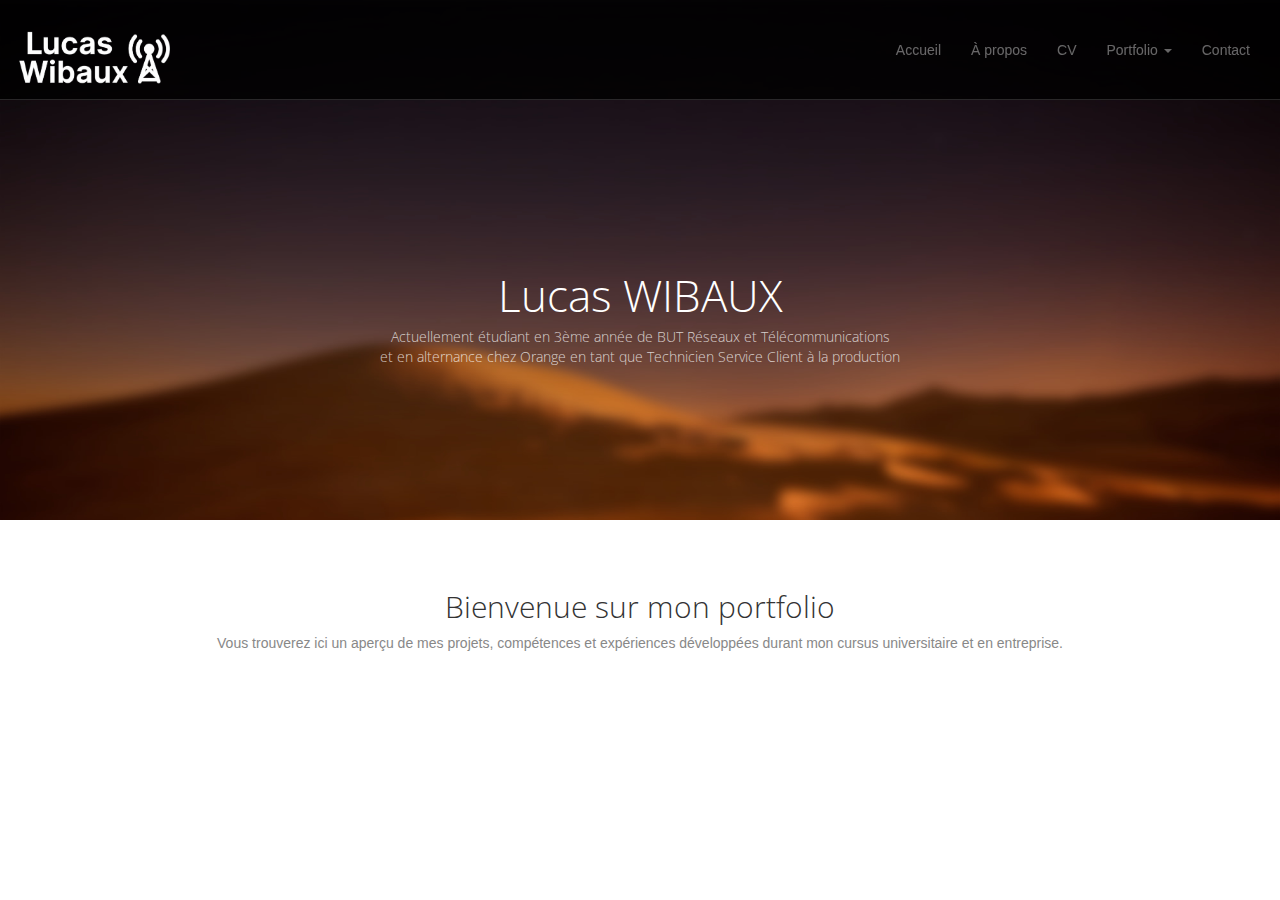
<file: index.html>
<!DOCTYPE html>
<html lang="fr">
<head>
	<meta charset="utf-8">
	<meta name="viewport"    content="width=device-width, initial-scale=1.0">
	<meta name="description" content="">
	<meta name="author"      content="Lucas WIBAUX">
	
	<title>Portfolio Lucas WIBAUX</title>

	<link rel="shortcut icon" href="assets/images/gt_favicon.png">
	
	<link rel="stylesheet" media="screen" href="http://fonts.googleapis.com/css?family=Open+Sans:300,400,700">
	<link rel="stylesheet" href="assets/css/bootstrap.min.css">
	<link rel="stylesheet" href="assets/css/font-awesome.min.css">

	<!-- Custom styles for our template -->
	<link rel="stylesheet" href="assets/css/bootstrap-theme.css" media="screen" >
	<link rel="stylesheet" href="assets/css/main.css">

	<!-- HTML5 shim and Respond.js IE8 support of HTML5 elements and media queries -->
	<!--[if lt IE 9]>
	<script src="assets/js/html5shiv.js"></script>
	<script src="assets/js/respond.min.js"></script>
	<![endif]-->
</head>

<body class="home">
	<div id="navbar-placeholder"></div>
	<script>
  		fetch("header.html")
    		.then(response => response.text())
    		.then(data => {
      		document.getElementById("navbar-placeholder").innerHTML = data;
      		// Réinitialise le dropdown Bootstrap sur le contenu injecté
      		$('.dropdown-toggle').dropdown();
    		});
	</script>


	<!-- Header -->
	<header id="head">
		<div class="container">
			<div class="row">
				<h1 class="lead">Lucas WIBAUX</h1>
				<p class="tagline">Actuellement étudiant en 3ème année de BUT Réseaux et Télécommunications 
				<br>	et en alternance chez Orange en tant que Technicien Service Client à la production</p>
			</div>
		</div>
	</header>
	<!-- /Header -->
	<!-- Présentation -->
	<div class="container text-center">
		<br><br>
		<h2 class="thin">Bienvenue sur mon portfolio</h2>
		<p class="text-muted">
			Vous trouverez ici un aperçu de mes projets, compétences et expériences développées durant mon cursus universitaire et en entreprise.
		</p>
	</div>
		<script>
		  fetch("footer.html")
			.then(response => response.text())
			.then(data => {
			  document.getElementById("footer-placeholder").innerHTML = data;
			});
		</script>


	<!-- JavaScript libs are placed at the end of the document so the pages load faster -->
	<script src="https://ajax.googleapis.com/ajax/libs/jquery/1.10.2/jquery.min.js"></script>
	<script src="https://netdna.bootstrapcdn.com/bootstrap/3.0.0/js/bootstrap.min.js"></script>
	<script src="https://code.jquery.com/jquery-3.6.0.min.js"></script>
	<script src="https://stackpath.bootstrapcdn.com/bootstrap/3.4.1/js/bootstrap.min.js"></script>
	<script src="assets/js/headroom.min.js"></script>
	<script src="assets/js/jQuery.headroom.min.js"></script>
	<script src="assets/js/template.js"></script>
</body>
</html>
</file>
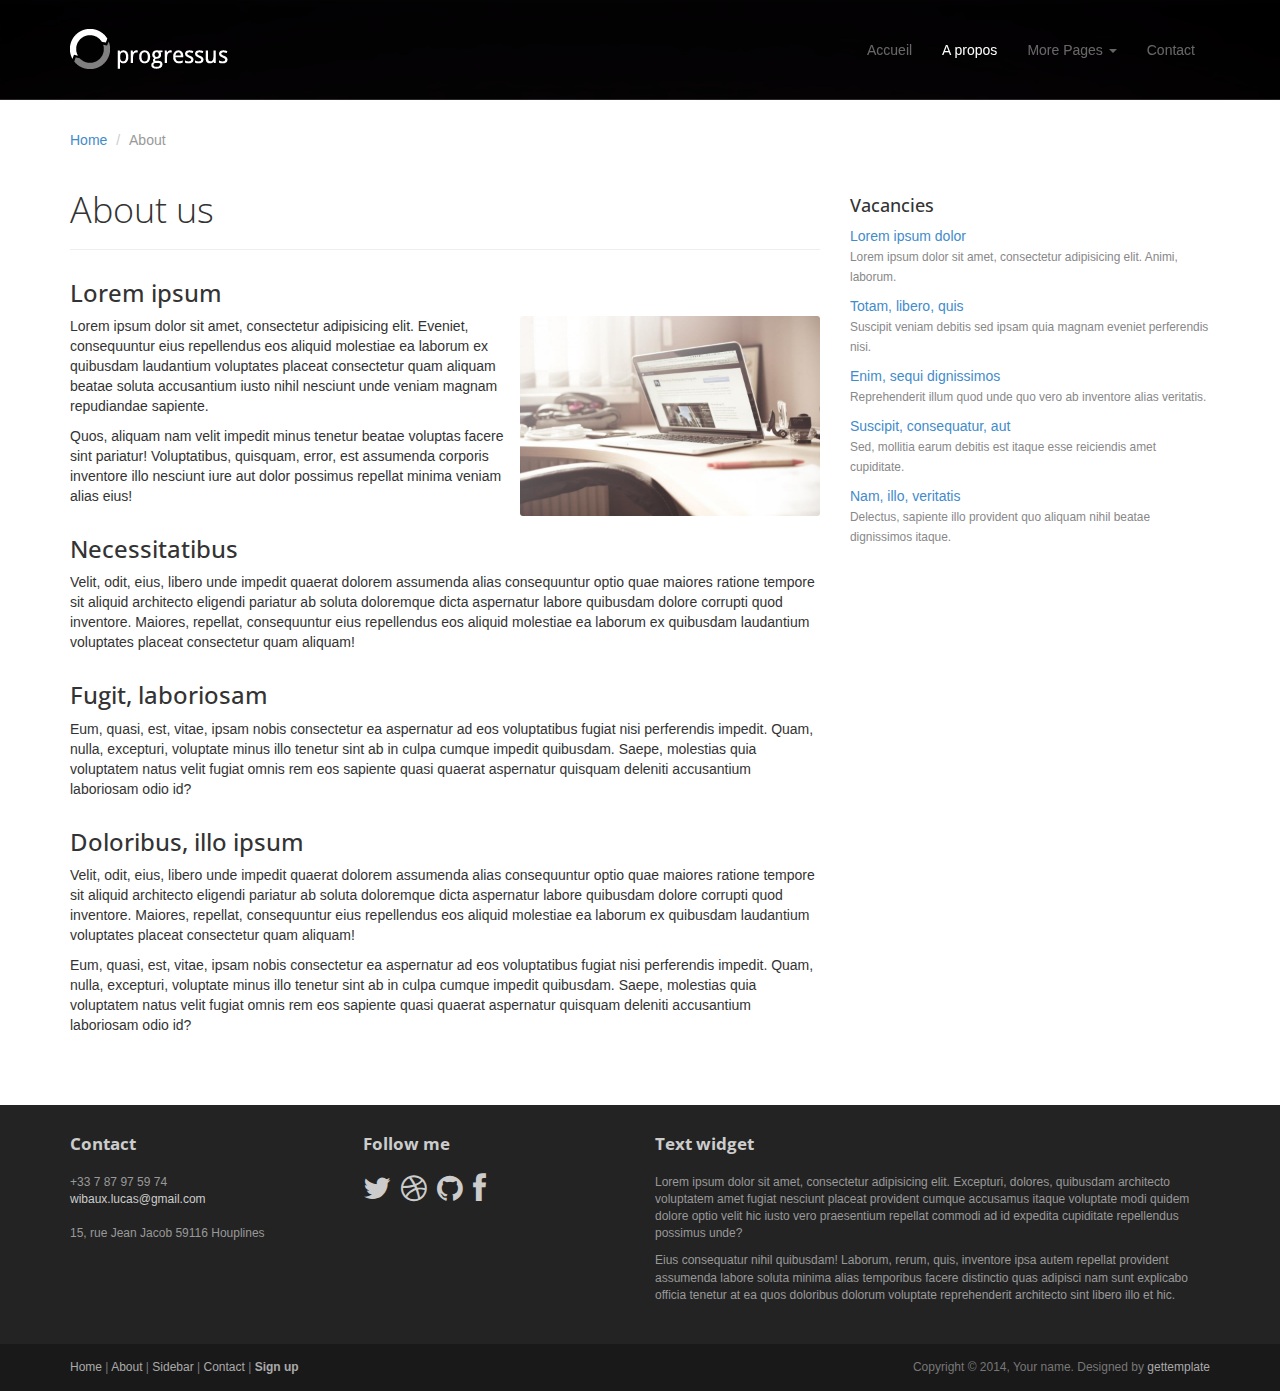
<file: about.html>
<!DOCTYPE html>
<html lang="en">
<head>
	<meta charset="utf-8">
	<meta name="viewport"    content="width=device-width, initial-scale=1.0">
	<meta name="description" content="">
	<meta name="author"      content="Sergey Pozhilov (GetTemplate.com)">
	
	<title>About - Progressus Bootstrap template</title>

	<link rel="shortcut icon" href="assets/images/gt_favicon.png">
	
	<link rel="stylesheet" media="screen" href="http://fonts.googleapis.com/css?family=Open+Sans:300,400,700">
	<link rel="stylesheet" href="assets/css/bootstrap.min.css">
	<link rel="stylesheet" href="assets/css/font-awesome.min.css">

	<!-- Custom styles for our template -->
	<link rel="stylesheet" href="assets/css/bootstrap-theme.css" media="screen" >
	<link rel="stylesheet" href="assets/css/main.css">

	<!-- HTML5 shim and Respond.js IE8 support of HTML5 elements and media queries -->
	<!--[if lt IE 9]>
	<script src="assets/js/html5shiv.js"></script>
	<script src="assets/js/respond.min.js"></script>
	<![endif]-->
</head>

<body>
	<!-- Fixed navbar -->
	<div class="navbar navbar-inverse navbar-fixed-top headroom" >
		<div class="container">
			<div class="navbar-header">
				<!-- Button for smallest screens -->
				<button type="button" class="navbar-toggle" data-toggle="collapse" data-target=".navbar-collapse"><span class="icon-bar"></span> <span class="icon-bar"></span> <span class="icon-bar"></span> </button>
				<a class="navbar-brand" href="index.html"><img src="assets/images/logo.png" alt="Progressus HTML5 template"></a>
			</div>
			<div class="navbar-collapse collapse">
				<ul class="nav navbar-nav pull-right">
					<li><a href="index.html">Accueil</a></li>
					<li class="active"><a href="about.html">A propos</a></li>
					<li class="dropdown">
						<a href="#" class="dropdown-toggle" data-toggle="dropdown">More Pages <b class="caret"></b></a>
						<ul class="dropdown-menu">
							<li><a href="sidebar-left.html">Left Sidebar</a></li>
							<li><a href="sidebar-right.html">Right Sidebar</a></li>
						</ul>
					</li>
					<li><a href="contact.html">Contact</a></li>
				</ul>
			</div><!--/.nav-collapse -->
		</div>
	</div> 
	<!-- /.navbar -->

	<header id="head" class="secondary"></header>

	<!-- container -->
	<div class="container">

		<ol class="breadcrumb">
			<li><a href="index.html">Home</a></li>
			<li class="active">About</li>
		</ol>

		<div class="row">
			
			<!-- Article main content -->
			<article class="col-sm-8 maincontent">
				<header class="page-header">
					<h1 class="page-title">About us</h1>
				</header>
				<h3>Lorem ipsum</h3>
				<p><img src="assets/images/mac.jpg" alt="" class="img-rounded pull-right" width="300" > Lorem ipsum dolor sit amet, consectetur adipisicing elit. Eveniet, consequuntur eius repellendus eos aliquid molestiae ea laborum ex quibusdam laudantium voluptates placeat consectetur quam aliquam beatae soluta accusantium iusto nihil nesciunt unde veniam magnam repudiandae sapiente.</p>
				<p>Quos, aliquam nam velit impedit minus tenetur beatae voluptas facere sint pariatur! Voluptatibus, quisquam, error, est assumenda corporis inventore illo nesciunt iure aut dolor possimus repellat minima veniam alias eius!</p>
				<h3>Necessitatibus</h3>
				<p>Velit, odit, eius, libero unde impedit quaerat dolorem assumenda alias consequuntur optio quae maiores ratione tempore sit aliquid architecto eligendi pariatur ab soluta doloremque dicta aspernatur labore quibusdam dolore corrupti quod inventore. Maiores, repellat, consequuntur eius repellendus eos aliquid molestiae ea laborum ex quibusdam laudantium voluptates placeat consectetur quam aliquam!</p>
				<h3>Fugit, laboriosam</h3>
				<p>Eum, quasi, est, vitae, ipsam nobis consectetur ea aspernatur ad eos voluptatibus fugiat nisi perferendis impedit. Quam, nulla, excepturi, voluptate minus illo tenetur sint ab in culpa cumque impedit quibusdam. Saepe, molestias quia voluptatem natus velit fugiat omnis rem eos sapiente quasi quaerat aspernatur quisquam deleniti accusantium laboriosam odio id?</p>
				<h3>Doloribus, illo ipsum</h3>
				<p>Velit, odit, eius, libero unde impedit quaerat dolorem assumenda alias consequuntur optio quae maiores ratione tempore sit aliquid architecto eligendi pariatur ab soluta doloremque dicta aspernatur labore quibusdam dolore corrupti quod inventore. Maiores, repellat, consequuntur eius repellendus eos aliquid molestiae ea laborum ex quibusdam laudantium voluptates placeat consectetur quam aliquam!</p>
				<p>Eum, quasi, est, vitae, ipsam nobis consectetur ea aspernatur ad eos voluptatibus fugiat nisi perferendis impedit. Quam, nulla, excepturi, voluptate minus illo tenetur sint ab in culpa cumque impedit quibusdam. Saepe, molestias quia voluptatem natus velit fugiat omnis rem eos sapiente quasi quaerat aspernatur quisquam deleniti accusantium laboriosam odio id?</p>
				
			</article>
			<!-- /Article -->
			
			<!-- Sidebar -->
			<aside class="col-sm-4 sidebar sidebar-right">

				<div class="widget">
					<h4>Vacancies</h4>
					<ul class="list-unstyled list-spaces">
						<li><a href="">Lorem ipsum dolor</a><br><span class="small text-muted">Lorem ipsum dolor sit amet, consectetur adipisicing elit. Animi, laborum.</span></li>
						<li><a href="">Totam, libero, quis</a><br><span class="small text-muted">Suscipit veniam debitis sed ipsam quia magnam eveniet perferendis nisi.</span></li>
						<li><a href="">Enim, sequi dignissimos</a><br><span class="small text-muted">Reprehenderit illum quod unde quo vero ab inventore alias veritatis.</span></li>
						<li><a href="">Suscipit, consequatur, aut</a><br><span class="small text-muted">Sed, mollitia earum debitis est itaque esse reiciendis amet cupiditate.</span></li>
						<li><a href="">Nam, illo, veritatis</a><br><span class="small text-muted">Delectus, sapiente illo provident quo aliquam nihil beatae dignissimos itaque.</span></li>
					</ul>
				</div>

			</aside>
			<!-- /Sidebar -->

		</div>
	</div>	<!-- /container -->
	

	<footer id="footer" class="top-space">

		<div class="footer1">
			<div class="container">
				<div class="row">
					
					<div class="col-md-3 widget">
						<h3 class="widget-title">Contact</h3>
						<div class="widget-body">
							<p>+33 7 87 97 59 74<br>
								<a href="mailto:#">wibaux.lucas@gmail.com</a><br>
								<br>
								15, rue Jean Jacob 59116 Houplines
							</p>	
						</div>
					</div>

					<div class="col-md-3 widget">
						<h3 class="widget-title">Follow me</h3>
						<div class="widget-body">
							<p class="follow-me-icons clearfix">
								<a href=""><i class="fa fa-twitter fa-2"></i></a>
								<a href=""><i class="fa fa-dribbble fa-2"></i></a>
								<a href=""><i class="fa fa-github fa-2"></i></a>
								<a href=""><i class="fa fa-facebook fa-2"></i></a>
							</p>	
						</div>
					</div>

					<div class="col-md-6 widget">
						<h3 class="widget-title">Text widget</h3>
						<div class="widget-body">
							<p>Lorem ipsum dolor sit amet, consectetur adipisicing elit. Excepturi, dolores, quibusdam architecto voluptatem amet fugiat nesciunt placeat provident cumque accusamus itaque voluptate modi quidem dolore optio velit hic iusto vero praesentium repellat commodi ad id expedita cupiditate repellendus possimus unde?</p>
							<p>Eius consequatur nihil quibusdam! Laborum, rerum, quis, inventore ipsa autem repellat provident assumenda labore soluta minima alias temporibus facere distinctio quas adipisci nam sunt explicabo officia tenetur at ea quos doloribus dolorum voluptate reprehenderit architecto sint libero illo et hic.</p>
						</div>
					</div>

				</div> <!-- /row of widgets -->
			</div>
		</div>

		<div class="footer2">
			<div class="container">
				<div class="row">
					
					<div class="col-md-6 widget">
						<div class="widget-body">
							<p class="simplenav">
								<a href="#">Home</a> | 
								<a href="about.html">About</a> |
								<a href="sidebar-right.html">Sidebar</a> |
								<a href="contact.html">Contact</a> |
								<b><a href="signup.html">Sign up</a></b>
							</p>
						</div>
					</div>

					<div class="col-md-6 widget">
						<div class="widget-body">
							<p class="text-right">
								Copyright &copy; 2014, Your name. Designed by <a href="http://gettemplate.com/" rel="designer">gettemplate</a> 
							</p>
						</div>
					</div>

				</div> <!-- /row of widgets -->
			</div>
		</div>
	</footer>	
		




	<!-- JavaScript libs are placed at the end of the document so the pages load faster -->
	<script src="http://ajax.googleapis.com/ajax/libs/jquery/1.10.2/jquery.min.js"></script>
	<script src="http://netdna.bootstrapcdn.com/bootstrap/3.0.0/js/bootstrap.min.js"></script>
	<script src="assets/js/headroom.min.js"></script>
	<script src="assets/js/jQuery.headroom.min.js"></script>
	<script src="assets/js/template.js"></script>
</body>
</html>
</file>
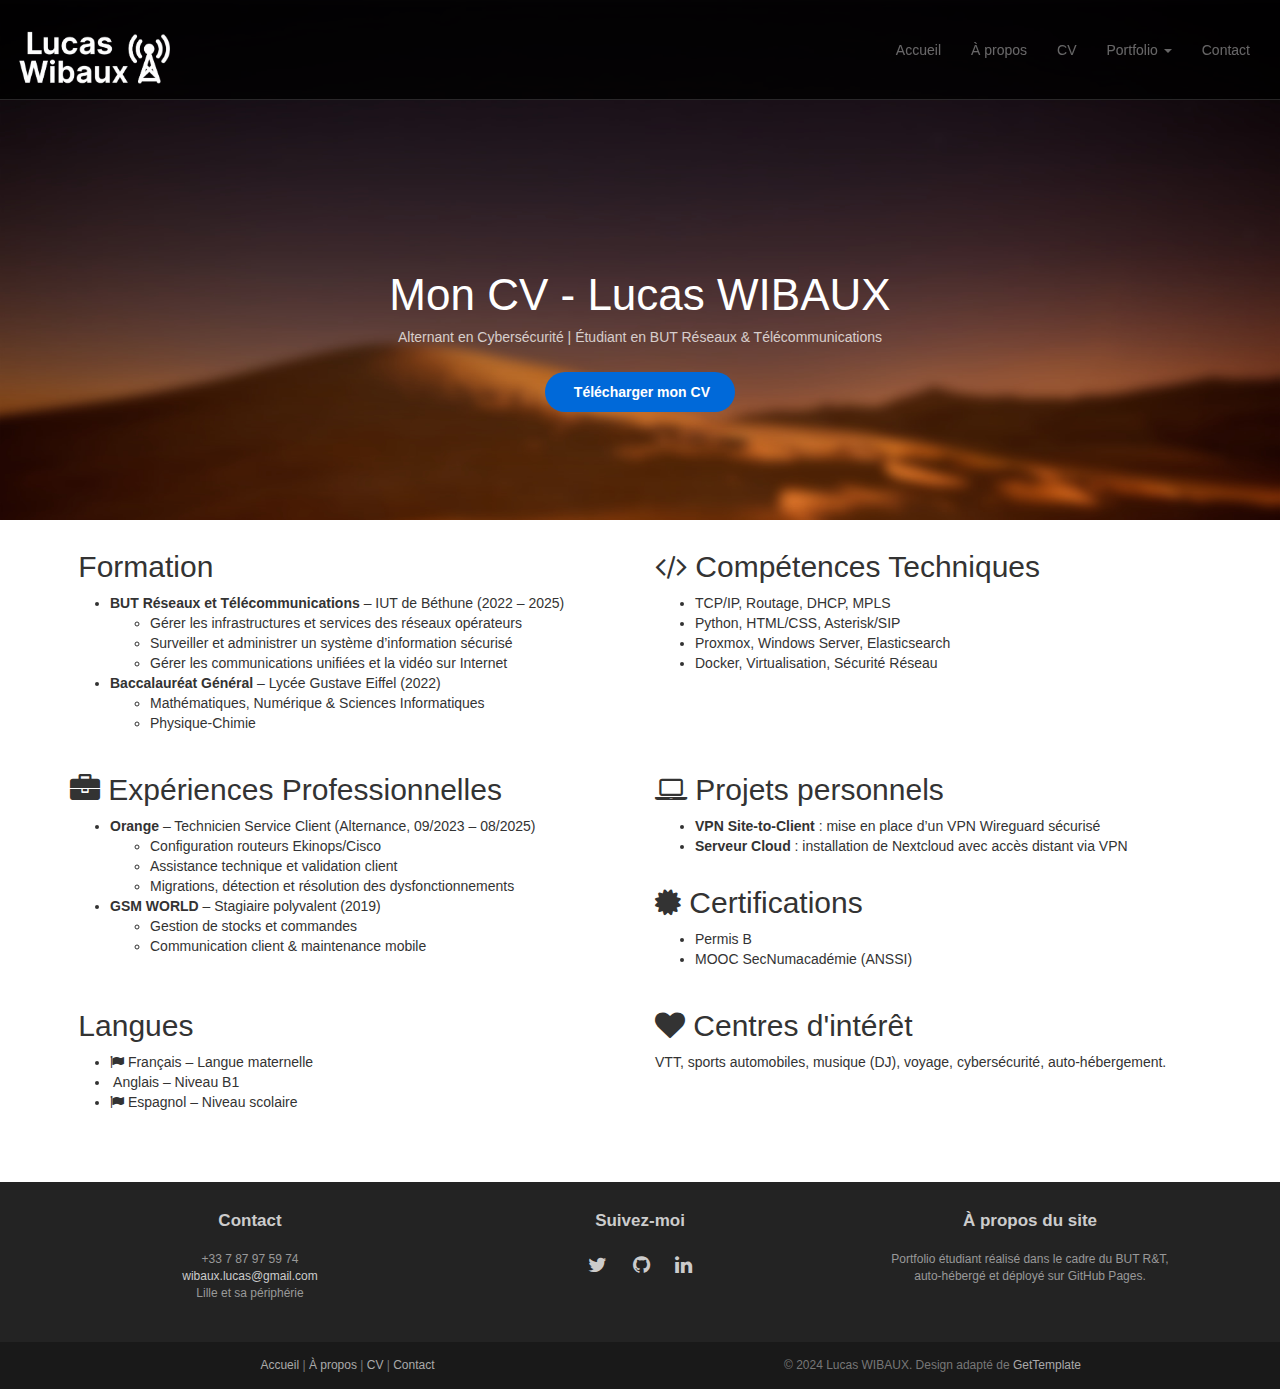
<file: cv.html>
<!DOCTYPE html>
<html lang="fr">
<head>
  <meta charset="utf-8">
  <meta name="viewport" content="width=device-width, initial-scale=1.0">
  <meta name="description" content="CV de Lucas WIBAUX">
  <meta name="author" content="Lucas WIBAUX">

  <title>CV - Lucas WIBAUX</title>

  <link rel="shortcut icon" href="assets/images/gt_favicon.png">
  <link rel="stylesheet" href="assets/css/bootstrap.min.css">
  <link rel="stylesheet" href="assets/css/font-awesome.min.css">
  <link rel="stylesheet" href="assets/css/bootstrap-theme.css">
  <link rel="stylesheet" href="assets/css/main.css">

  <style>
    .btn-download {
      background-color: #0069d9;
      border-color: #0062cc;
      border-radius: 50px;
      padding: 10px 25px;
      font-weight: bold;
      color: white;
      transition: all 0.3s ease;
    }
    .btn-download:hover {
      background-color: #0056b3;
      transform: scale(1.05);
      box-shadow: 0px 4px 12px rgba(0, 0, 0, 0.2);
      color: white;
      text-decoration: none;
    }
  </style>
</head>
<body class="home">
  <div id="navbar-placeholder"></div>
  <script>
    fetch("header.html")
      .then(response => response.text())
      .then(data => {
        document.getElementById("navbar-placeholder").innerHTML = data;
        $('.dropdown-toggle').dropdown();
      });
  </script>

  <header id="head">
    <div class="container">
      <div class="row">
        <h1 class="lead">Mon CV - Lucas WIBAUX</h1>
        <p class="tagline">Alternant en Cybersécurité | Étudiant en BUT Réseaux & Télécommunications</p>
        <div class="text-center">
          <a href="assets/pdf/CV_lucas_wibaux.pdf" class="btn btn-download" target="_blank">
            <i class="fa fa-file-pdf-o"></i> Télécharger mon CV
          </a>
        </div>
      </div>
    </div>
  </header>

  <div class="container">
    <div class="row">
      <div class="col-md-6">
        <h2><i class="fa fa-graduation-cap"></i> Formation</h2>
        <ul>
          <li><strong>BUT Réseaux et Télécommunications</strong> – IUT de Béthune (2022 – 2025)
            <ul>
              <li>Gérer les infrastructures et services des réseaux opérateurs</li>
              <li>Surveiller et administrer un système d’information sécurisé</li>
              <li>Gérer les communications unifiées et la vidéo sur Internet</li>
            </ul>
          </li>
          <li><strong>Baccalauréat Général</strong> – Lycée Gustave Eiffel (2022)
            <ul>
              <li>Mathématiques, Numérique & Sciences Informatiques</li>
              <li>Physique-Chimie</li>
            </ul>
          </li>
        </ul>
      </div>
      <div class="col-md-6">
        <h2><i class="fa fa-code"></i> Compétences Techniques</h2>
        <ul>
          <li>TCP/IP, Routage, DHCP, MPLS</li>
          <li>Python, HTML/CSS, Asterisk/SIP</li>
          <li>Proxmox, Windows Server, Elasticsearch</li>
          <li>Docker, Virtualisation, Sécurité Réseau</li>
        </ul>
      </div>
    </div>

    <div class="row">
      <div class="col-md-6">
        <h2><i class="fa fa-briefcase"></i> Expériences Professionnelles</h2>
        <ul>
          <li><strong>Orange</strong> – Technicien Service Client (Alternance, 09/2023 – 08/2025)
            <ul>
              <li>Configuration routeurs Ekinops/Cisco</li>
              <li>Assistance technique et validation client</li>
              <li>Migrations, détection et résolution des dysfonctionnements</li>
            </ul>
          </li>
          <li><strong>GSM WORLD</strong> – Stagiaire polyvalent (2019)
            <ul>
              <li>Gestion de stocks et commandes</li>
              <li>Communication client & maintenance mobile</li>
            </ul>
          </li>
        </ul>
      </div>
      <div class="col-md-6">
        <h2><i class="fa fa-laptop"></i> Projets personnels</h2>
        <ul>
          <li><strong>VPN Site-to-Client</strong> : mise en place d’un VPN Wireguard sécurisé</li>
          <li><strong>Serveur Cloud</strong> : installation de Nextcloud avec accès distant via VPN</li>
        </ul>

        <h2><i class="fa fa-certificate"></i> Certifications</h2>
        <ul>
          <li>Permis B</li>
          <li>MOOC SecNumacadémie (ANSSI)</li>
        </ul>
      </div>
    </div>

    <div class="row">
      <div class="col-md-6">
        <h2><i class="fa fa-language"></i> Langues</h2>
        <ul>
          <li><i class="fa fa-flag"></i> Français – Langue maternelle</li>
          <li><i class="fa fa-flag-usa"></i> Anglais – Niveau B1</li>
          <li><i class="fa fa-flag"></i> Espagnol – Niveau scolaire</li>
        </ul>
      </div>
      <div class="col-md-6">
        <h2><i class="fa fa-heart"></i> Centres d'intérêt</h2>
        <p>VTT, sports automobiles, musique (DJ), voyage, cybersécurité, auto-hébergement.</p>
      </div>
    </div>
  </div>

  <div id="footer-placeholder"></div>
  <script>
    fetch("footer.html")
      .then(response => response.text())
      .then(data => {
        document.getElementById("footer-placeholder").innerHTML = data;
      });
  </script>

  <script src="http://ajax.googleapis.com/ajax/libs/jquery/1.10.2/jquery.min.js"></script>
  <script src="http://netdna.bootstrapcdn.com/bootstrap/3.0.0/js/bootstrap.min.js"></script>
  <script src="https://code.jquery.com/jquery-3.6.0.min.js"></script>
	<script src="https://stackpath.bootstrapcdn.com/bootstrap/3.4.1/js/bootstrap.min.js"></script>
  <script src="assets/js/headroom.min.js"></script>
  <script src="assets/js/jQuery.headroom.min.js"></script>
  <script src="assets/js/template.js"></script>
</body>
</html>
</file>
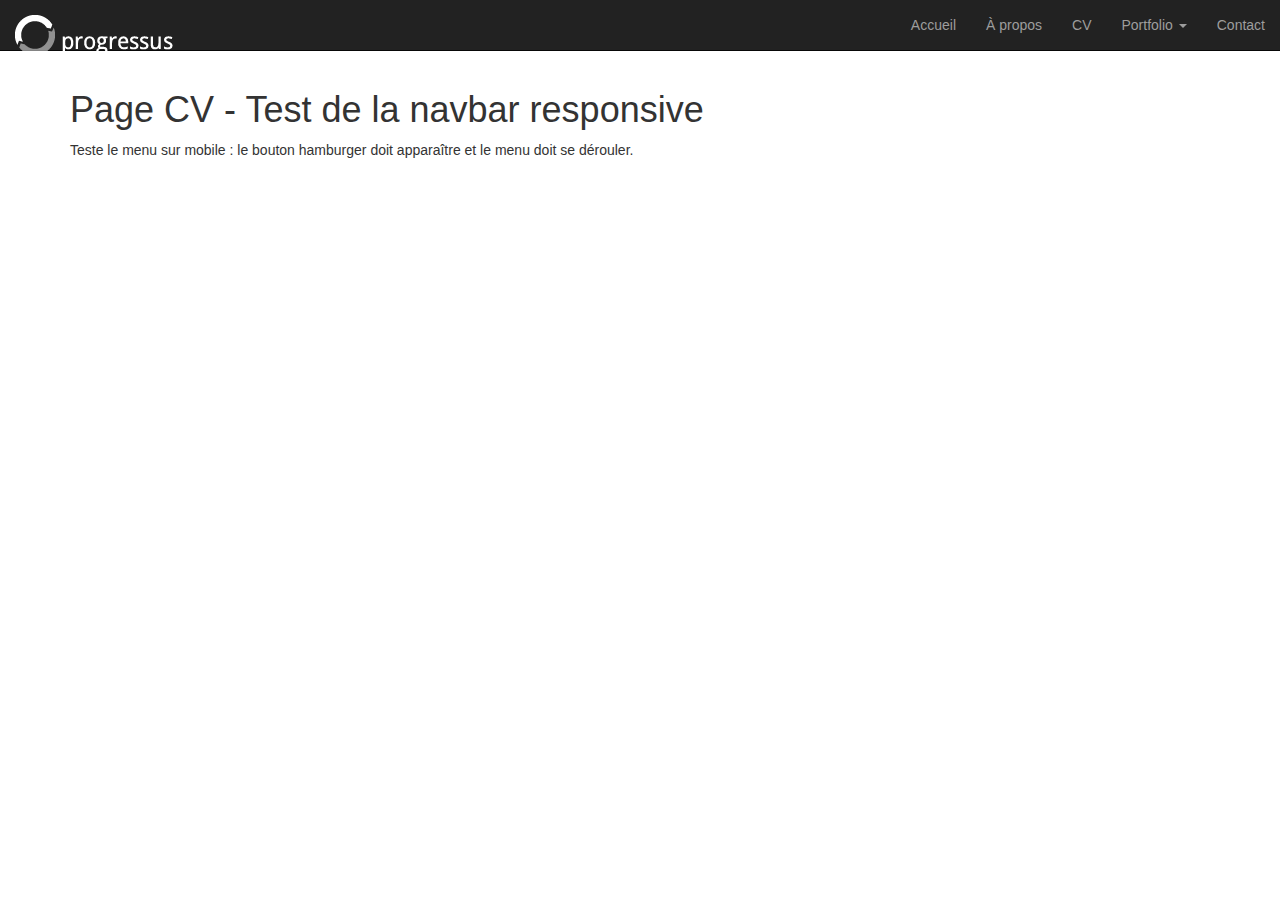
<file: hamburger.html>
<!DOCTYPE html>
<html lang="fr">
<head>
  <meta charset="utf-8" />
  <meta name="viewport" content="width=device-width, initial-scale=1" />
  <title>CV - Test Navbar Responsive</title>
  <link rel="stylesheet" href="https://stackpath.bootstrapcdn.com/bootstrap/3.4.1/css/bootstrap.min.css" />
  <style>
    body { padding-top: 70px; } /* Pour ne pas cacher le contenu sous la navbar fixe */
  </style>
</head>
<body class="home">

  <!-- header.html inclus ici -->
  <div class="navbar navbar-inverse navbar-fixed-top">
    <div class="container-fluid">
      <div class="navbar-header">
        <!-- Bouton hamburger -->
        <button type="button" class="navbar-toggle collapsed" data-toggle="collapse" data-target="#main-navbar">
          <span class="sr-only">Basculer la navigation</span>
          <span class="icon-bar"></span>
          <span class="icon-bar"></span>
          <span class="icon-bar"></span>
        </button>
        <a class="navbar-brand" href="index.html">
          <img src="assets/images/logo.png" alt="logo" style="height:40px;" />
        </a>
      </div>

      <div class="collapse navbar-collapse" id="main-navbar">
        <ul class="nav navbar-nav navbar-right">
          <li><a href="index.html">Accueil</a></li>
          <li><a href="about.html">À propos</a></li>
          <li><a href="cv.html">CV</a></li>
          <li class="dropdown">
            <a href="#" class="dropdown-toggle" data-toggle="dropdown">Portfolio <b class="caret"></b></a>
            <ul class="dropdown-menu">
              <li><a href="sidebar-left.html">1ère année</a></li>
              <li><a href="sidebar-right.html">2ème année</a></li>
              <li><a href="sidebar-right.html">3ème année</a></li>
            </ul>
          </li>
          <li><a href="contact.html">Contact</a></li>
        </ul>
      </div>
    </div>
  </div>
  <!-- /header.html -->

  <div class="container">
    <h1>Page CV - Test de la navbar responsive</h1>
    <p>Teste le menu sur mobile : le bouton hamburger doit apparaître et le menu doit se dérouler.</p>
  </div>

  <!-- Scripts Bootstrap et JQuery -->
  <script src="https://code.jquery.com/jquery-3.6.0.min.js"></script>
  <script src="https://stackpath.bootstrapcdn.com/bootstrap/3.4.1/js/bootstrap.min.js"></script>

</body>
</html>
</file>
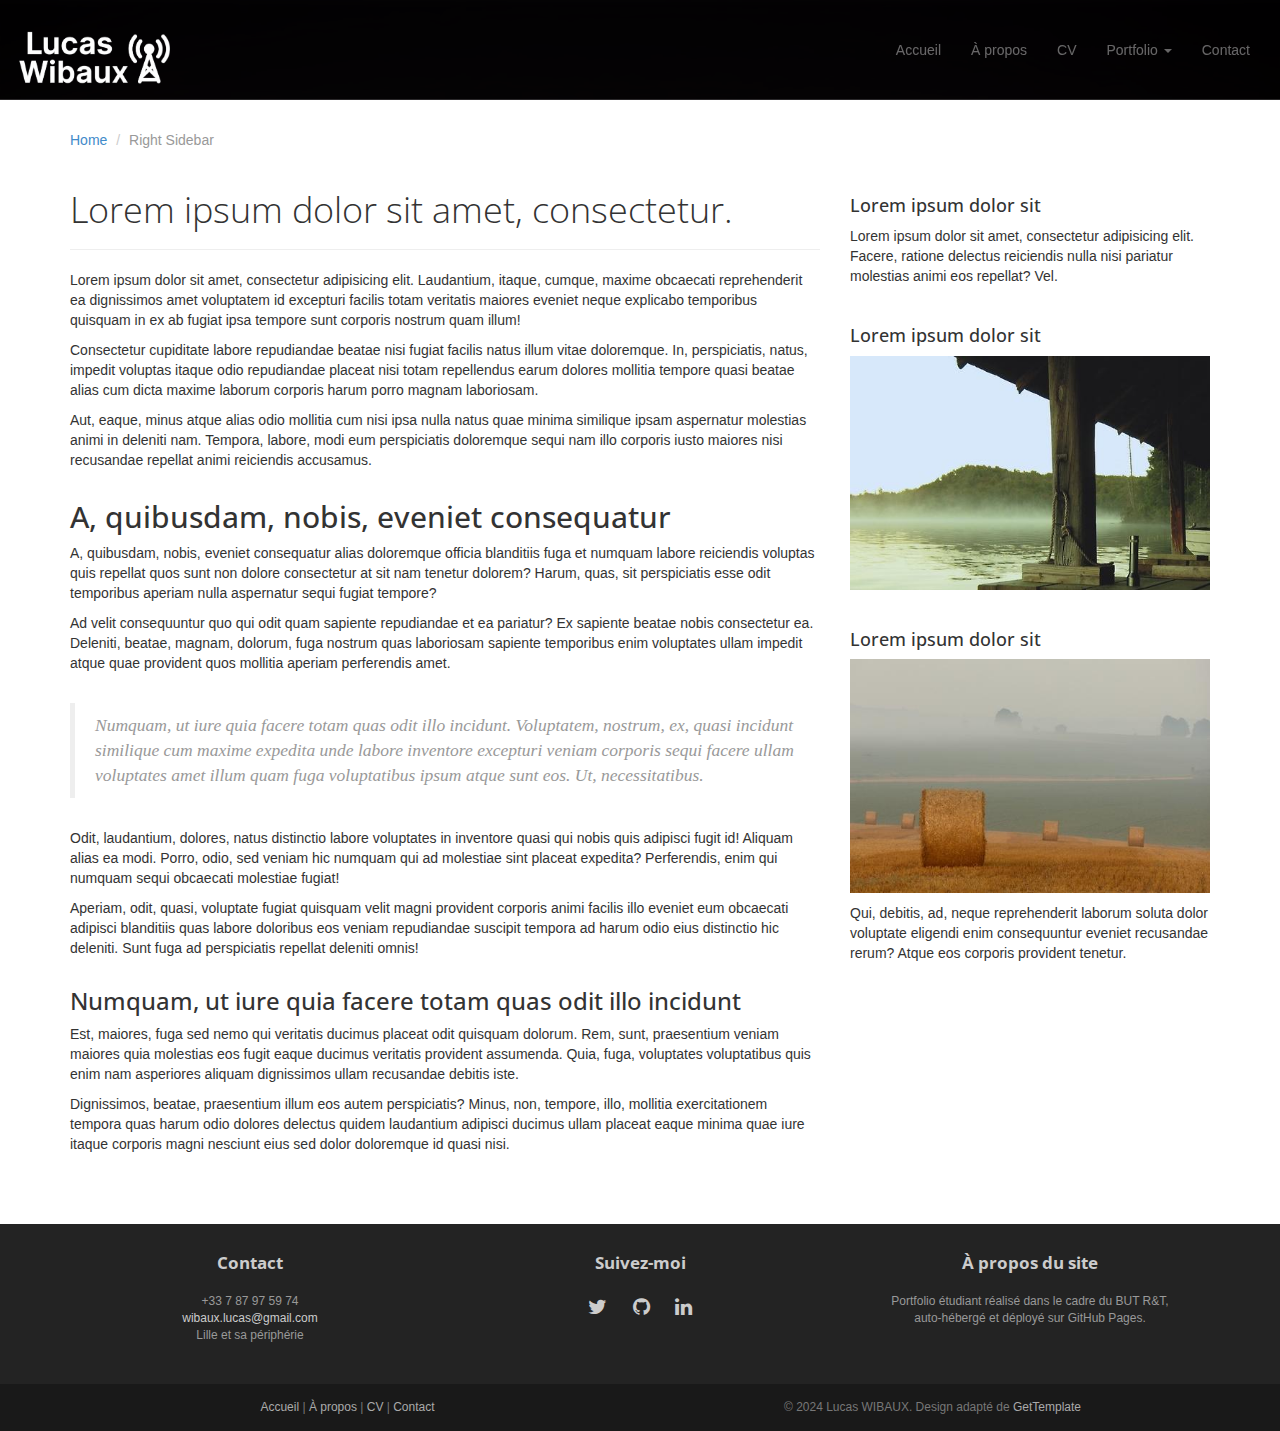
<file: portfolio_semestre6.html>
<!DOCTYPE html>
<html lang="en">
<head>
	<meta charset="utf-8">
	<meta name="viewport"    content="width=device-width, initial-scale=1.0">
	<meta name="description" content="">
	<meta name="author"      content="Sergey Pozhilov (GetTemplate.com)">
	
	<title>Right Sidebar template - Progressus Bootstrap template</title>

	<link rel="shortcut icon" href="assets/images/gt_favicon.png">
	
	<link rel="stylesheet" media="screen" href="http://fonts.googleapis.com/css?family=Open+Sans:300,400,700">
	<link rel="stylesheet" href="assets/css/bootstrap.min.css">
	<link rel="stylesheet" href="assets/css/font-awesome.min.css">

	<!-- Custom styles for our template -->
	<link rel="stylesheet" href="assets/css/bootstrap-theme.css" media="screen" >
	<link rel="stylesheet" href="assets/css/main.css">

	<!-- HTML5 shim and Respond.js IE8 support of HTML5 elements and media queries -->
	<!--[if lt IE 9]>
	<script src="assets/js/html5shiv.js"></script>
	<script src="assets/js/respond.min.js"></script>
	<![endif]-->
</head>

<body>
<body class="home">
    <div id="navbar-placeholder"></div>
	<script>
  		fetch("header.html")
    		.then(response => response.text())
    		.then(data => {
      		document.getElementById("navbar-placeholder").innerHTML = data;
      		// Réinitialise le dropdown Bootstrap sur le contenu injecté
      		$('.dropdown-toggle').dropdown();
    		});
	</script>

	<header id="head" class="secondary"></header>

	<!-- container -->
	<div class="container">

		<ol class="breadcrumb">
			<li><a href="index.html">Home</a></li>
			<li class="active">Right Sidebar</li>
		</ol>

		<div class="row">
			
			<!-- Article main content -->
			<article class="col-md-8 maincontent">
				<header class="page-header">
					<h1 class="page-title">Lorem ipsum dolor sit amet, consectetur.</h1>
				</header>
				<p>Lorem ipsum dolor sit amet, consectetur adipisicing elit. Laudantium, itaque, cumque, maxime obcaecati reprehenderit ea dignissimos amet voluptatem id excepturi facilis totam veritatis maiores eveniet neque explicabo temporibus quisquam in ex ab fugiat ipsa tempore sunt corporis nostrum quam illum!</p>
				<p>Consectetur cupiditate labore repudiandae beatae nisi fugiat facilis natus illum vitae doloremque. In, perspiciatis, natus, impedit voluptas itaque odio repudiandae placeat nisi totam repellendus earum dolores mollitia tempore quasi beatae alias cum dicta maxime laborum corporis harum porro magnam laboriosam.</p>
				<p>Aut, eaque, minus atque alias odio mollitia cum nisi ipsa nulla natus quae minima similique ipsam aspernatur molestias animi in deleniti nam. Tempora, labore, modi eum perspiciatis doloremque sequi nam illo corporis iusto maiores nisi recusandae repellat animi reiciendis accusamus.</p>

				<h2>A, quibusdam, nobis, eveniet consequatur</h2>
				<p>A, quibusdam, nobis, eveniet consequatur alias doloremque officia blanditiis fuga et numquam labore reiciendis voluptas quis repellat quos sunt non dolore consectetur at sit nam tenetur dolorem? Harum, quas, sit perspiciatis esse odit temporibus aperiam nulla aspernatur sequi fugiat tempore?</p>
				<p>Ad velit consequuntur quo qui odit quam sapiente repudiandae et ea pariatur? Ex sapiente beatae nobis consectetur ea. Deleniti, beatae, magnam, dolorum, fuga nostrum quas laboriosam sapiente temporibus enim voluptates ullam impedit atque quae provident quos mollitia aperiam perferendis amet.</p>

				<blockquote>Numquam, ut iure quia facere totam quas odit illo incidunt. Voluptatem, nostrum, ex, quasi incidunt similique cum maxime expedita unde labore inventore excepturi veniam corporis sequi facere ullam voluptates amet illum quam fuga voluptatibus ipsum atque sunt eos. Ut, necessitatibus.</blockquote>
				<p>Odit, laudantium, dolores, natus distinctio labore voluptates in inventore quasi qui nobis quis adipisci fugit id! Aliquam alias ea modi. Porro, odio, sed veniam hic numquam qui ad molestiae sint placeat expedita? Perferendis, enim qui numquam sequi obcaecati molestiae fugiat!</p>
				<p>Aperiam, odit, quasi, voluptate fugiat quisquam velit magni provident corporis animi facilis illo eveniet eum obcaecati adipisci blanditiis quas labore doloribus eos veniam repudiandae suscipit tempora ad harum odio eius distinctio hic deleniti. Sunt fuga ad perspiciatis repellat deleniti omnis!</p>

				<h3>Numquam, ut iure quia facere totam quas odit illo incidunt</h3>
				<p>Est, maiores, fuga sed nemo qui veritatis ducimus placeat odit quisquam dolorum. Rem, sunt, praesentium veniam maiores quia molestias eos fugit eaque ducimus veritatis provident assumenda. Quia, fuga, voluptates voluptatibus quis enim nam asperiores aliquam dignissimos ullam recusandae debitis iste.</p>
				<p>Dignissimos, beatae, praesentium illum eos autem perspiciatis? Minus, non, tempore, illo, mollitia exercitationem tempora quas harum odio dolores delectus quidem laudantium adipisci ducimus ullam placeat eaque minima quae iure itaque corporis magni nesciunt eius sed dolor doloremque id quasi nisi.</p>
			</article>
			<!-- /Article -->
			
			<!-- Sidebar -->
			<aside class="col-md-4 sidebar sidebar-right">

				<div class="row widget">
					<div class="col-xs-12">
						<h4>Lorem ipsum dolor sit</h4>
						<p>Lorem ipsum dolor sit amet, consectetur adipisicing elit. Facere, ratione delectus reiciendis nulla nisi pariatur molestias animi eos repellat? Vel.</p>
					</div>
				</div>
				<div class="row widget">
					<div class="col-xs-12">
						<h4>Lorem ipsum dolor sit</h4>
						<p><img src="assets/images/1.jpg" alt=""></p>
					</div>
				</div>
				<div class="row widget">
					<div class="col-xs-12">
						<h4>Lorem ipsum dolor sit</h4>
						<p><img src="assets/images/2.jpg" alt=""></p>
						<p>Qui, debitis, ad, neque reprehenderit laborum soluta dolor voluptate eligendi enim consequuntur eveniet recusandae rerum? Atque eos corporis provident tenetur.</p>
					</div>
				</div>

			</aside>
			<!-- /Sidebar -->

		</div>
	</div>	<!-- /container -->
	

	<div id="footer-placeholder"></div>
		<script>
		  fetch("footer.html")
			.then(response => response.text())
			.then(data => {
			  document.getElementById("footer-placeholder").innerHTML = data;
			});
		</script>
		




	<!-- JavaScript libs are placed at the end of the document so the pages load faster -->
	<script src="http://ajax.googleapis.com/ajax/libs/jquery/1.10.2/jquery.min.js"></script>
	<script src="http://netdna.bootstrapcdn.com/bootstrap/3.0.0/js/bootstrap.min.js"></script>
	<script src="https://code.jquery.com/jquery-3.6.0.min.js"></script>
	<script src="https://stackpath.bootstrapcdn.com/bootstrap/3.4.1/js/bootstrap.min.js"></script>
	<script src="assets/js/headroom.min.js"></script>
	<script src="assets/js/jQuery.headroom.min.js"></script>
	<script src="assets/js/template.js"></script>
</body>
</html>
</file>
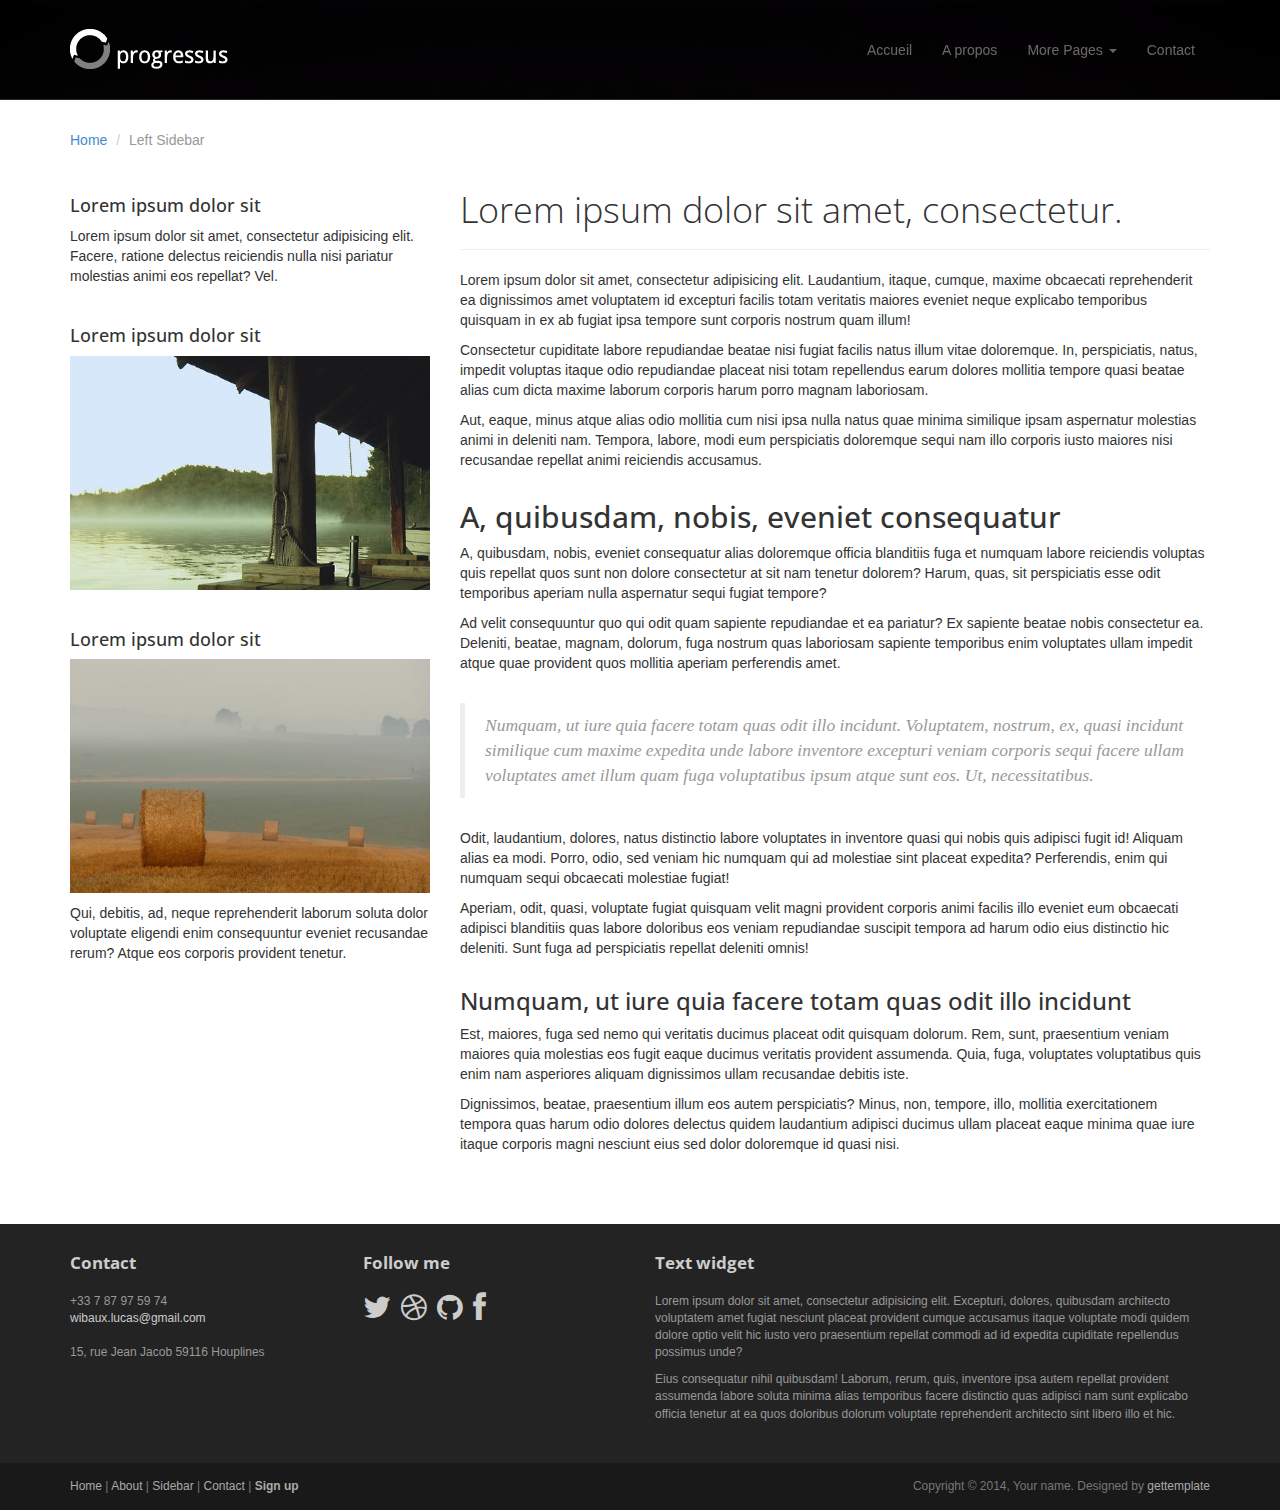
<file: sidebar-left.html>
<!DOCTYPE html>
<html lang="en">
<head>
	<meta charset="utf-8">
	<meta name="viewport"    content="width=device-width, initial-scale=1.0">
	<meta name="description" content="">
	<meta name="author"      content="Sergey Pozhilov (GetTemplate.com)">
	
	<title>Left Sidebar template - Progressus Bootstrap template</title>

	<link rel="shortcut icon" href="assets/images/gt_favicon.png">
	
	<link rel="stylesheet" media="screen" href="http://fonts.googleapis.com/css?family=Open+Sans:300,400,700">
	<link rel="stylesheet" href="assets/css/bootstrap.min.css">
	<link rel="stylesheet" href="assets/css/font-awesome.min.css">

	<!-- Custom styles for our template -->
	<link rel="stylesheet" href="assets/css/bootstrap-theme.css" media="screen" >
	<link rel="stylesheet" href="assets/css/main.css">

	<!-- HTML5 shim and Respond.js IE8 support of HTML5 elements and media queries -->
	<!--[if lt IE 9]>
	<script src="assets/js/html5shiv.js"></script>
	<script src="assets/js/respond.min.js"></script>
	<![endif]-->
</head>

<body>
	<!-- Fixed navbar -->
	<div class="navbar navbar-inverse navbar-fixed-top headroom" >
		<div class="container">
			<div class="navbar-header">
				<!-- Button for smallest screens -->
				<button type="button" class="navbar-toggle" data-toggle="collapse" data-target=".navbar-collapse"><span class="icon-bar"></span> <span class="icon-bar"></span> <span class="icon-bar"></span> </button>
				<a class="navbar-brand" href="index.html"><img src="assets/images/logo.png" alt="Progressus HTML5 template"></a>
			</div>
			<div class="navbar-collapse collapse">
				<ul class="nav navbar-nav pull-right">
					<li><a href="index.html">Accueil</a></li>
					<li><a href="about.html">A propos</a></li>
					<li class="dropdown">
						<a href="#" class="dropdown-toggle" data-toggle="dropdown">More Pages <b class="caret"></b></a>
						<ul class="dropdown-menu">
							<li class="active"><a href="sidebar-left.html">Left Sidebar</a></li>
							<li><a href="sidebar-right.html">Right Sidebar</a></li>
						</ul>
					</li>
					<li><a href="contact.html">Contact</a></li>
				</ul>
			</div><!--/.nav-collapse -->
		</div>
	</div> 
	<!-- /.navbar -->

	<header id="head" class="secondary"></header>

	<!-- container -->
	<div class="container">
		
		<ol class="breadcrumb">
			<li><a href="index.html">Home</a></li>
			<li class="active">Left Sidebar</li>
		</ol>

		<div class="row">
			
			<!-- Sidebar -->
			<aside class="col-md-4 sidebar sidebar-left">

				<div class="row widget">
					<div class="col-xs-12">
						<h4>Lorem ipsum dolor sit</h4>
						<p>Lorem ipsum dolor sit amet, consectetur adipisicing elit. Facere, ratione delectus reiciendis nulla nisi pariatur molestias animi eos repellat? Vel.</p>
					</div>
				</div>
				<div class="row widget">
					<div class="col-xs-12">
						<h4>Lorem ipsum dolor sit</h4>
						<p><img src="assets/images/1.jpg" alt=""></p>
					</div>
				</div>
				<div class="row widget">
					<div class="col-xs-12">
						<h4>Lorem ipsum dolor sit</h4>
						<p><img src="assets/images/2.jpg" alt=""></p>
						<p>Qui, debitis, ad, neque reprehenderit laborum soluta dolor voluptate eligendi enim consequuntur eveniet recusandae rerum? Atque eos corporis provident tenetur.</p>
					</div>
				</div>

			</aside>
			<!-- /Sidebar -->

			<!-- Article main content -->
			<article class="col-md-8 maincontent">
				<header class="page-header">
					<h1 class="page-title">Lorem ipsum dolor sit amet, consectetur.</h1>
				</header>
				<p>Lorem ipsum dolor sit amet, consectetur adipisicing elit. Laudantium, itaque, cumque, maxime obcaecati reprehenderit ea dignissimos amet voluptatem id excepturi facilis totam veritatis maiores eveniet neque explicabo temporibus quisquam in ex ab fugiat ipsa tempore sunt corporis nostrum quam illum!</p>
				<p>Consectetur cupiditate labore repudiandae beatae nisi fugiat facilis natus illum vitae doloremque. In, perspiciatis, natus, impedit voluptas itaque odio repudiandae placeat nisi totam repellendus earum dolores mollitia tempore quasi beatae alias cum dicta maxime laborum corporis harum porro magnam laboriosam.</p>
				<p>Aut, eaque, minus atque alias odio mollitia cum nisi ipsa nulla natus quae minima similique ipsam aspernatur molestias animi in deleniti nam. Tempora, labore, modi eum perspiciatis doloremque sequi nam illo corporis iusto maiores nisi recusandae repellat animi reiciendis accusamus.</p>

				<h2>A, quibusdam, nobis, eveniet consequatur</h2>
				<p>A, quibusdam, nobis, eveniet consequatur alias doloremque officia blanditiis fuga et numquam labore reiciendis voluptas quis repellat quos sunt non dolore consectetur at sit nam tenetur dolorem? Harum, quas, sit perspiciatis esse odit temporibus aperiam nulla aspernatur sequi fugiat tempore?</p>
				<p>Ad velit consequuntur quo qui odit quam sapiente repudiandae et ea pariatur? Ex sapiente beatae nobis consectetur ea. Deleniti, beatae, magnam, dolorum, fuga nostrum quas laboriosam sapiente temporibus enim voluptates ullam impedit atque quae provident quos mollitia aperiam perferendis amet.</p>

				<blockquote>Numquam, ut iure quia facere totam quas odit illo incidunt. Voluptatem, nostrum, ex, quasi incidunt similique cum maxime expedita unde labore inventore excepturi veniam corporis sequi facere ullam voluptates amet illum quam fuga voluptatibus ipsum atque sunt eos. Ut, necessitatibus.</blockquote>
				<p>Odit, laudantium, dolores, natus distinctio labore voluptates in inventore quasi qui nobis quis adipisci fugit id! Aliquam alias ea modi. Porro, odio, sed veniam hic numquam qui ad molestiae sint placeat expedita? Perferendis, enim qui numquam sequi obcaecati molestiae fugiat!</p>
				<p>Aperiam, odit, quasi, voluptate fugiat quisquam velit magni provident corporis animi facilis illo eveniet eum obcaecati adipisci blanditiis quas labore doloribus eos veniam repudiandae suscipit tempora ad harum odio eius distinctio hic deleniti. Sunt fuga ad perspiciatis repellat deleniti omnis!</p>

				<h3>Numquam, ut iure quia facere totam quas odit illo incidunt</h3>
				<p>Est, maiores, fuga sed nemo qui veritatis ducimus placeat odit quisquam dolorum. Rem, sunt, praesentium veniam maiores quia molestias eos fugit eaque ducimus veritatis provident assumenda. Quia, fuga, voluptates voluptatibus quis enim nam asperiores aliquam dignissimos ullam recusandae debitis iste.</p>
				<p>Dignissimos, beatae, praesentium illum eos autem perspiciatis? Minus, non, tempore, illo, mollitia exercitationem tempora quas harum odio dolores delectus quidem laudantium adipisci ducimus ullam placeat eaque minima quae iure itaque corporis magni nesciunt eius sed dolor doloremque id quasi nisi.</p>
			</article>
			<!-- /Article -->

		</div>
	</div>	<!-- /container -->
	

	<footer id="footer" class="top-space">

		<div class="footer1">
			<div class="container">
				<div class="row">
					
					<div class="col-md-3 widget">
						<h3 class="widget-title">Contact</h3>
						<div class="widget-body">
							<p>+33 7 87 97 59 74<br>
								<a href="mailto:#">wibaux.lucas@gmail.com</a><br>
								<br>
								15, rue Jean Jacob 59116 Houplines
							</p>	
						</div>
					</div>

					<div class="col-md-3 widget">
						<h3 class="widget-title">Follow me</h3>
						<div class="widget-body">
							<p class="follow-me-icons">
								<a href=""><i class="fa fa-twitter fa-2"></i></a>
								<a href=""><i class="fa fa-dribbble fa-2"></i></a>
								<a href=""><i class="fa fa-github fa-2"></i></a>
								<a href=""><i class="fa fa-facebook fa-2"></i></a>
							</p>	
						</div>
					</div>

					<div class="col-md-6 widget">
						<h3 class="widget-title">Text widget</h3>
						<div class="widget-body">
							<p>Lorem ipsum dolor sit amet, consectetur adipisicing elit. Excepturi, dolores, quibusdam architecto voluptatem amet fugiat nesciunt placeat provident cumque accusamus itaque voluptate modi quidem dolore optio velit hic iusto vero praesentium repellat commodi ad id expedita cupiditate repellendus possimus unde?</p>
							<p>Eius consequatur nihil quibusdam! Laborum, rerum, quis, inventore ipsa autem repellat provident assumenda labore soluta minima alias temporibus facere distinctio quas adipisci nam sunt explicabo officia tenetur at ea quos doloribus dolorum voluptate reprehenderit architecto sint libero illo et hic.</p>
						</div>
					</div>

				</div> <!-- /row of widgets -->
			</div>
		</div>

		<div class="footer2">
			<div class="container">
				<div class="row">
					
					<div class="col-md-6 widget">
						<div class="widget-body">
							<p class="simplenav">
								<a href="#">Home</a> | 
								<a href="about.html">About</a> |
								<a href="sidebar-right.html">Sidebar</a> |
								<a href="contact.html">Contact</a> |
								<b><a href="signup.html">Sign up</a></b>
							</p>
						</div>
					</div>

					<div class="col-md-6 widget">
						<div class="widget-body">
							<p class="text-right">
								Copyright &copy; 2014, Your name. Designed by <a href="http://gettemplate.com/" rel="designer">gettemplate</a> 
							</p>
						</div>
					</div>

				</div> <!-- /row of widgets -->
			</div>
		</div>
	</footer>	
		




	<!-- JavaScript libs are placed at the end of the document so the pages load faster -->
	<script src="http://ajax.googleapis.com/ajax/libs/jquery/1.10.2/jquery.min.js"></script>
	<script src="http://netdna.bootstrapcdn.com/bootstrap/3.0.0/js/bootstrap.min.js"></script>
	<script src="assets/js/headroom.min.js"></script>
	<script src="assets/js/jQuery.headroom.min.js"></script>
	<script src="assets/js/template.js"></script>
</body>
</html>
</file>
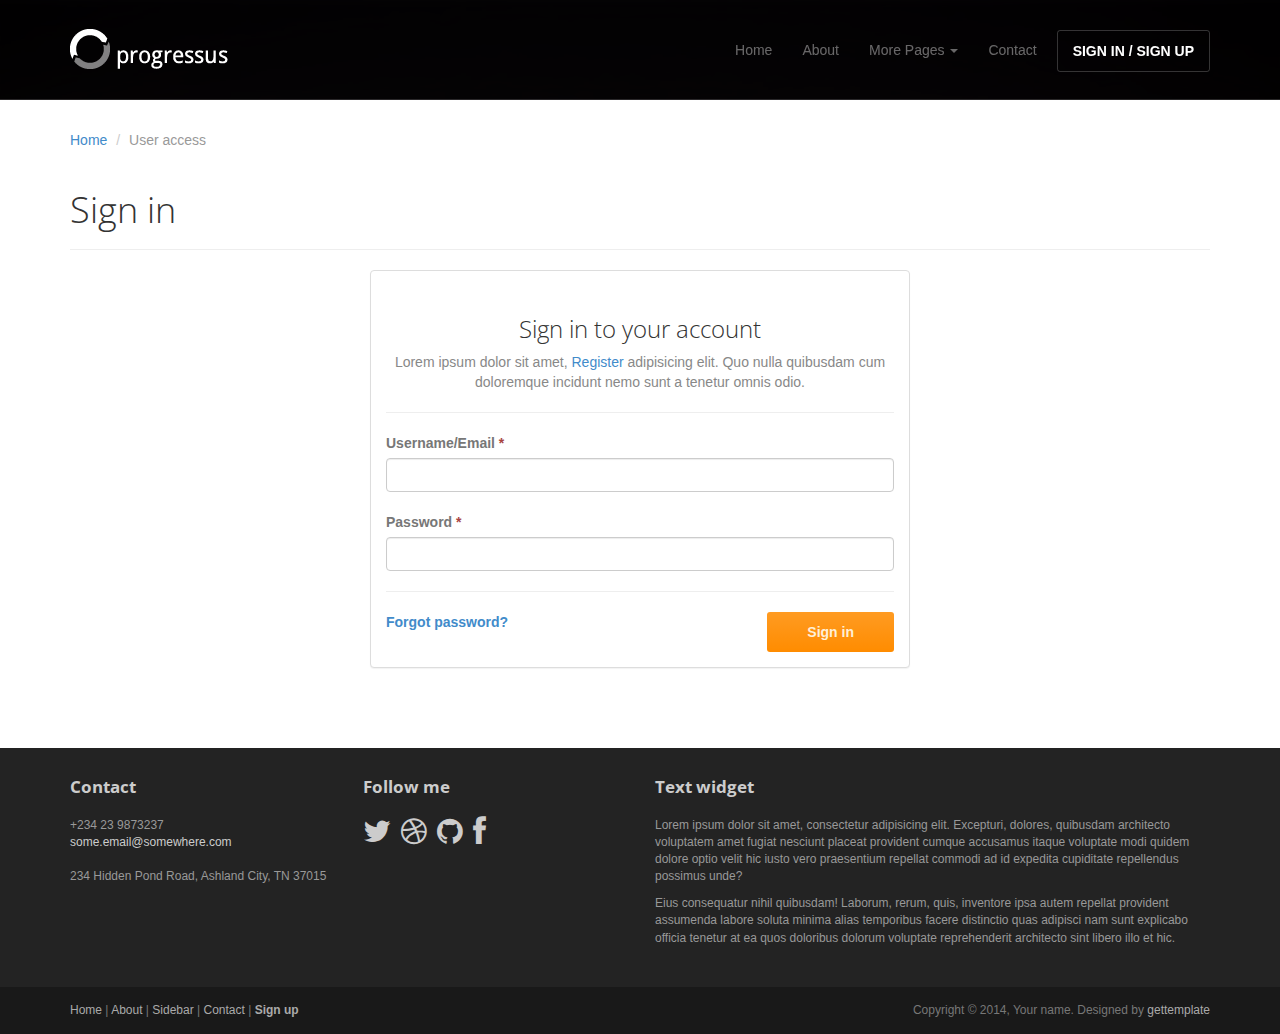
<file: signin.html>
<!DOCTYPE html>
<html lang="en">
<head>
	<meta charset="utf-8">
	<meta name="viewport"    content="width=device-width, initial-scale=1.0">
	<meta name="description" content="">
	<meta name="author"      content="Sergey Pozhilov (GetTemplate.com)">
	
	<title>Sign in - Progressus Bootstrap template</title>

	<link rel="shortcut icon" href="assets/images/gt_favicon.png">
	
	<link rel="stylesheet" media="screen" href="http://fonts.googleapis.com/css?family=Open+Sans:300,400,700">
	<link rel="stylesheet" href="assets/css/bootstrap.min.css">
	<link rel="stylesheet" href="assets/css/font-awesome.min.css">

	<!-- Custom styles for our template -->
	<link rel="stylesheet" href="assets/css/bootstrap-theme.css" media="screen" >
	<link rel="stylesheet" href="assets/css/main.css">

	<!-- HTML5 shim and Respond.js IE8 support of HTML5 elements and media queries -->
	<!--[if lt IE 9]>
	<script src="assets/js/html5shiv.js"></script>
	<script src="assets/js/respond.min.js"></script>
	<![endif]-->
</head>

<body>
	<!-- Fixed navbar -->
	<div class="navbar navbar-inverse navbar-fixed-top headroom" >
		<div class="container">
			<div class="navbar-header">
				<!-- Button for smallest screens -->
				<button type="button" class="navbar-toggle" data-toggle="collapse" data-target=".navbar-collapse"><span class="icon-bar"></span> <span class="icon-bar"></span> <span class="icon-bar"></span> </button>
				<a class="navbar-brand" href="index.html"><img src="assets/images/logo.png" alt="Progressus HTML5 template"></a>
			</div>
			<div class="navbar-collapse collapse">
				<ul class="nav navbar-nav pull-right">
					<li><a href="index.html">Home</a></li>
					<li><a href="about.html">About</a></li>
					<li class="dropdown">
						<a href="#" class="dropdown-toggle" data-toggle="dropdown">More Pages <b class="caret"></b></a>
						<ul class="dropdown-menu">
							<li><a href="sidebar-left.html">Left Sidebar</a></li>
							<li><a href="sidebar-right.html">Right Sidebar</a></li>
						</ul>
					</li>
					<li><a href="contact.html">Contact</a></li>
					<li class="active"><a class="btn" href="signin.html">SIGN IN / SIGN UP</a></li>
				</ul>
			</div><!--/.nav-collapse -->
		</div>
	</div> 
	<!-- /.navbar -->

	<header id="head" class="secondary"></header>

	<!-- container -->
	<div class="container">

		<ol class="breadcrumb">
			<li><a href="index.html">Home</a></li>
			<li class="active">User access</li>
		</ol>

		<div class="row">
			
			<!-- Article main content -->
			<article class="col-xs-12 maincontent">
				<header class="page-header">
					<h1 class="page-title">Sign in</h1>
				</header>
				
				<div class="col-md-6 col-md-offset-3 col-sm-8 col-sm-offset-2">
					<div class="panel panel-default">
						<div class="panel-body">
							<h3 class="thin text-center">Sign in to your account</h3>
							<p class="text-center text-muted">Lorem ipsum dolor sit amet, <a href="signup.html">Register</a> adipisicing elit. Quo nulla quibusdam cum doloremque incidunt nemo sunt a tenetur omnis odio. </p>
							<hr>
							
							<form>
								<div class="top-margin">
									<label>Username/Email <span class="text-danger">*</span></label>
									<input type="text" class="form-control">
								</div>
								<div class="top-margin">
									<label>Password <span class="text-danger">*</span></label>
									<input type="password" class="form-control">
								</div>

								<hr>

								<div class="row">
									<div class="col-lg-8">
										<b><a href="">Forgot password?</a></b>
									</div>
									<div class="col-lg-4 text-right">
										<button class="btn btn-action" type="submit">Sign in</button>
									</div>
								</div>
							</form>
						</div>
					</div>

				</div>
				
			</article>
			<!-- /Article -->

		</div>
	</div>	<!-- /container -->
	

	<footer id="footer" class="top-space">

		<div class="footer1">
			<div class="container">
				<div class="row">
					
					<div class="col-md-3 widget">
						<h3 class="widget-title">Contact</h3>
						<div class="widget-body">
							<p>+234 23 9873237<br>
								<a href="mailto:#">some.email@somewhere.com</a><br>
								<br>
								234 Hidden Pond Road, Ashland City, TN 37015
							</p>	
						</div>
					</div>

					<div class="col-md-3 widget">
						<h3 class="widget-title">Follow me</h3>
						<div class="widget-body">
							<p class="follow-me-icons clearfix">
								<a href=""><i class="fa fa-twitter fa-2"></i></a>
								<a href=""><i class="fa fa-dribbble fa-2"></i></a>
								<a href=""><i class="fa fa-github fa-2"></i></a>
								<a href=""><i class="fa fa-facebook fa-2"></i></a>
							</p>	
						</div>
					</div>

					<div class="col-md-6 widget">
						<h3 class="widget-title">Text widget</h3>
						<div class="widget-body">
							<p>Lorem ipsum dolor sit amet, consectetur adipisicing elit. Excepturi, dolores, quibusdam architecto voluptatem amet fugiat nesciunt placeat provident cumque accusamus itaque voluptate modi quidem dolore optio velit hic iusto vero praesentium repellat commodi ad id expedita cupiditate repellendus possimus unde?</p>
							<p>Eius consequatur nihil quibusdam! Laborum, rerum, quis, inventore ipsa autem repellat provident assumenda labore soluta minima alias temporibus facere distinctio quas adipisci nam sunt explicabo officia tenetur at ea quos doloribus dolorum voluptate reprehenderit architecto sint libero illo et hic.</p>
						</div>
					</div>

				</div> <!-- /row of widgets -->
			</div>
		</div>

		<div class="footer2">
			<div class="container">
				<div class="row">
					
					<div class="col-md-6 widget">
						<div class="widget-body">
							<p class="simplenav">
								<a href="#">Home</a> | 
								<a href="about.html">About</a> |
								<a href="sidebar-right.html">Sidebar</a> |
								<a href="contact.html">Contact</a> |
								<b><a href="signup.html">Sign up</a></b>
							</p>
						</div>
					</div>

					<div class="col-md-6 widget">
						<div class="widget-body">
							<p class="text-right">
								Copyright &copy; 2014, Your name. Designed by <a href="http://gettemplate.com/" rel="designer">gettemplate</a> 
							</p>
						</div>
					</div>

				</div> <!-- /row of widgets -->
			</div>
		</div>
	</footer>	
		




	<!-- JavaScript libs are placed at the end of the document so the pages load faster -->
	<script src="http://ajax.googleapis.com/ajax/libs/jquery/1.10.2/jquery.min.js"></script>
	<script src="http://netdna.bootstrapcdn.com/bootstrap/3.0.0/js/bootstrap.min.js"></script>
	<script src="assets/js/headroom.min.js"></script>
	<script src="assets/js/jQuery.headroom.min.js"></script>
	<script src="assets/js/template.js"></script>
</body>
</html>
</file>
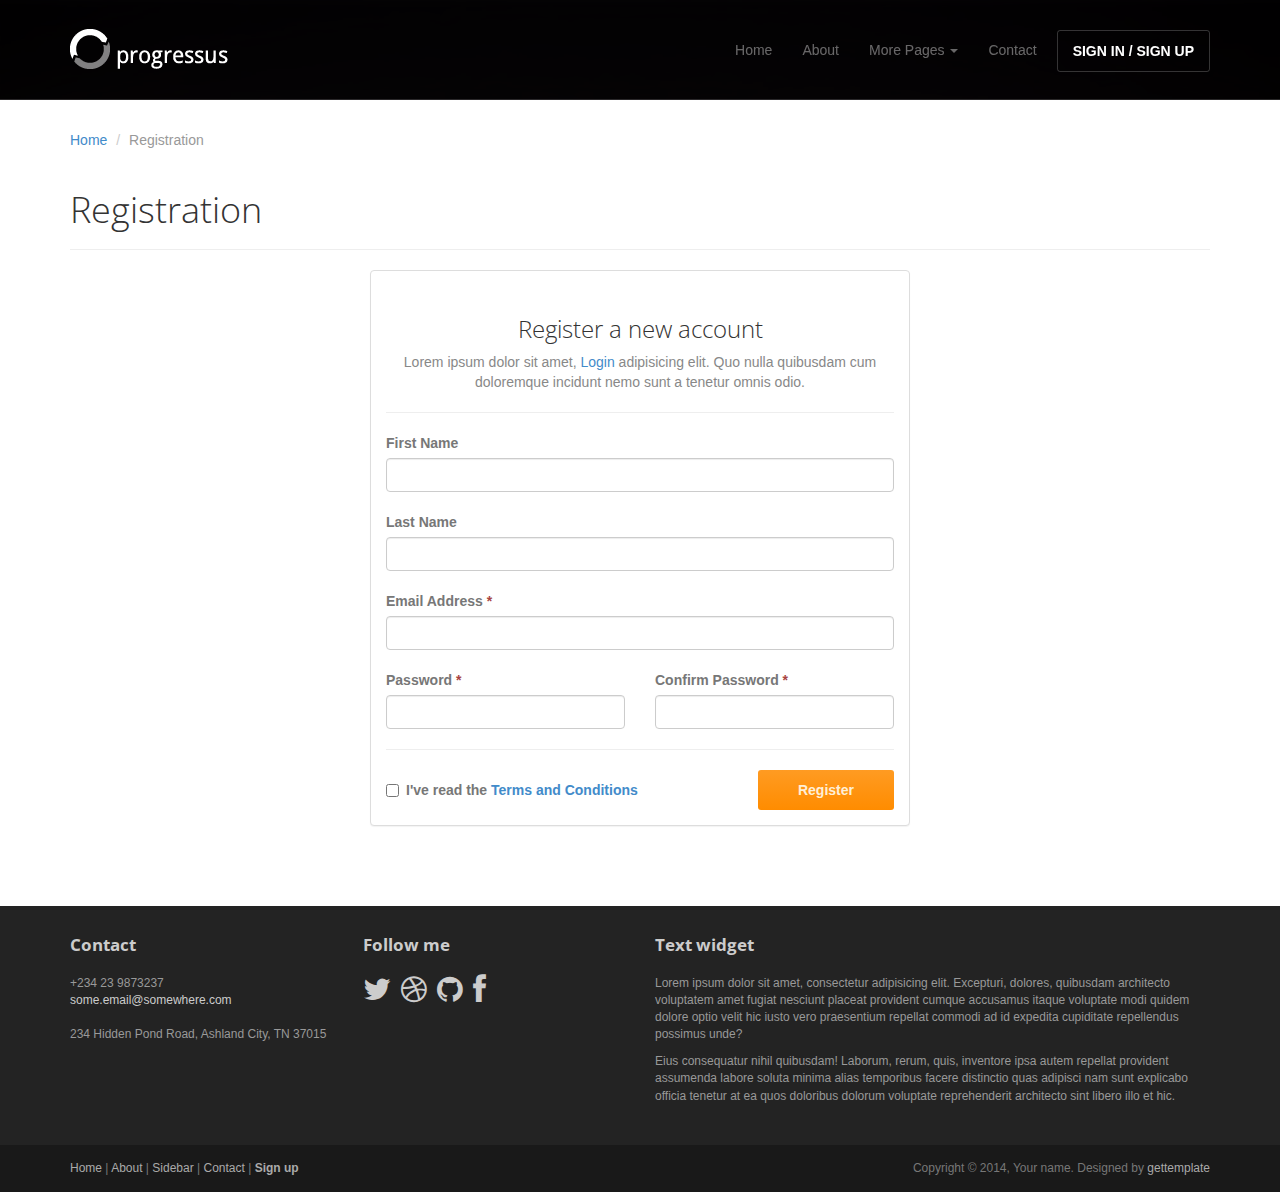
<file: signup.html>
<!DOCTYPE html>
<html lang="en">
<head>
	<meta charset="utf-8">
	<meta name="viewport"    content="width=device-width, initial-scale=1.0">
	<meta name="description" content="">
	<meta name="author"      content="Sergey Pozhilov (GetTemplate.com)">
	
	<title>Sign up - Progressus Bootstrap template</title>

	<link rel="shortcut icon" href="assets/images/gt_favicon.png">
	
	<link rel="stylesheet" media="screen" href="http://fonts.googleapis.com/css?family=Open+Sans:300,400,700">
	<link rel="stylesheet" href="assets/css/bootstrap.min.css">
	<link rel="stylesheet" href="assets/css/font-awesome.min.css">

	<!-- Custom styles for our template -->
	<link rel="stylesheet" href="assets/css/bootstrap-theme.css" media="screen" >
	<link rel="stylesheet" href="assets/css/main.css">

	<!-- HTML5 shim and Respond.js IE8 support of HTML5 elements and media queries -->
	<!--[if lt IE 9]>
	<script src="assets/js/html5shiv.js"></script>
	<script src="assets/js/respond.min.js"></script>
	<![endif]-->
</head>

<body>
	<!-- Fixed navbar -->
	<div class="navbar navbar-inverse navbar-fixed-top headroom" >
		<div class="container">
			<div class="navbar-header">
				<!-- Button for smallest screens -->
				<button type="button" class="navbar-toggle" data-toggle="collapse" data-target=".navbar-collapse"><span class="icon-bar"></span> <span class="icon-bar"></span> <span class="icon-bar"></span> </button>
				<a class="navbar-brand" href="index.html"><img src="assets/images/logo.png" alt="Progressus HTML5 template"></a>
			</div>
			<div class="navbar-collapse collapse">
				<ul class="nav navbar-nav pull-right">
					<li><a href="index.html">Home</a></li>
					<li><a href="about.html">About</a></li>
					<li class="dropdown">
						<a href="#" class="dropdown-toggle" data-toggle="dropdown">More Pages <b class="caret"></b></a>
						<ul class="dropdown-menu">
							<li><a href="sidebar-left.html">Left Sidebar</a></li>
							<li><a href="sidebar-right.html">Right Sidebar</a></li>
						</ul>
					</li>
					<li><a href="contact.html">Contact</a></li>
					<li class="active"><a class="btn" href="signin.html">SIGN IN / SIGN UP</a></li>
				</ul>
			</div><!--/.nav-collapse -->
		</div>
	</div> 
	<!-- /.navbar -->

	<header id="head" class="secondary"></header>

	<!-- container -->
	<div class="container">

		<ol class="breadcrumb">
			<li><a href="index.html">Home</a></li>
			<li class="active">Registration</li>
		</ol>

		<div class="row">
			
			<!-- Article main content -->
			<article class="col-xs-12 maincontent">
				<header class="page-header">
					<h1 class="page-title">Registration</h1>
				</header>
				
				<div class="col-md-6 col-md-offset-3 col-sm-8 col-sm-offset-2">
					<div class="panel panel-default">
						<div class="panel-body">
							<h3 class="thin text-center">Register a new account</h3>
							<p class="text-center text-muted">Lorem ipsum dolor sit amet, <a href="signin.html">Login</a> adipisicing elit. Quo nulla quibusdam cum doloremque incidunt nemo sunt a tenetur omnis odio. </p>
							<hr>

							<form>
								<div class="top-margin">
									<label>First Name</label>
									<input type="text" class="form-control">
								</div>
								<div class="top-margin">
									<label>Last Name</label>
									<input type="text" class="form-control">
								</div>
								<div class="top-margin">
									<label>Email Address <span class="text-danger">*</span></label>
									<input type="text" class="form-control">
								</div>

								<div class="row top-margin">
									<div class="col-sm-6">
										<label>Password <span class="text-danger">*</span></label>
										<input type="text" class="form-control">
									</div>
									<div class="col-sm-6">
										<label>Confirm Password <span class="text-danger">*</span></label>
										<input type="text" class="form-control">
									</div>
								</div>

								<hr>

								<div class="row">
									<div class="col-lg-8">
										<label class="checkbox">
											<input type="checkbox"> 
											I've read the <a href="page_terms.html">Terms and Conditions</a>
										</label>                        
									</div>
									<div class="col-lg-4 text-right">
										<button class="btn btn-action" type="submit">Register</button>
									</div>
								</div>
							</form>
						</div>
					</div>

				</div>
				
			</article>
			<!-- /Article -->

		</div>
	</div>	<!-- /container -->
	

	<footer id="footer" class="top-space">

		<div class="footer1">
			<div class="container">
				<div class="row">
					
					<div class="col-md-3 widget">
						<h3 class="widget-title">Contact</h3>
						<div class="widget-body">
							<p>+234 23 9873237<br>
								<a href="mailto:#">some.email@somewhere.com</a><br>
								<br>
								234 Hidden Pond Road, Ashland City, TN 37015
							</p>	
						</div>
					</div>

					<div class="col-md-3 widget">
						<h3 class="widget-title">Follow me</h3>
						<div class="widget-body">
							<p class="follow-me-icons clearfix">
								<a href=""><i class="fa fa-twitter fa-2"></i></a>
								<a href=""><i class="fa fa-dribbble fa-2"></i></a>
								<a href=""><i class="fa fa-github fa-2"></i></a>
								<a href=""><i class="fa fa-facebook fa-2"></i></a>
							</p>	
						</div>
					</div>

					<div class="col-md-6 widget">
						<h3 class="widget-title">Text widget</h3>
						<div class="widget-body">
							<p>Lorem ipsum dolor sit amet, consectetur adipisicing elit. Excepturi, dolores, quibusdam architecto voluptatem amet fugiat nesciunt placeat provident cumque accusamus itaque voluptate modi quidem dolore optio velit hic iusto vero praesentium repellat commodi ad id expedita cupiditate repellendus possimus unde?</p>
							<p>Eius consequatur nihil quibusdam! Laborum, rerum, quis, inventore ipsa autem repellat provident assumenda labore soluta minima alias temporibus facere distinctio quas adipisci nam sunt explicabo officia tenetur at ea quos doloribus dolorum voluptate reprehenderit architecto sint libero illo et hic.</p>
						</div>
					</div>

				</div> <!-- /row of widgets -->
			</div>
		</div>

		<div class="footer2">
			<div class="container">
				<div class="row">
					
					<div class="col-md-6 widget">
						<div class="widget-body">
							<p class="simplenav">
								<a href="#">Home</a> | 
								<a href="about.html">About</a> |
								<a href="sidebar-right.html">Sidebar</a> |
								<a href="contact.html">Contact</a> |
								<b><a href="signup.html">Sign up</a></b>
							</p>
						</div>
					</div>

					<div class="col-md-6 widget">
						<div class="widget-body">
							<p class="text-right">
								Copyright &copy; 2014, Your name. Designed by <a href="http://gettemplate.com/" rel="designer">gettemplate</a> 
							</p>
						</div>
					</div>

				</div> <!-- /row of widgets -->
			</div>
		</div>
	</footer>	
		




	<!-- JavaScript libs are placed at the end of the document so the pages load faster -->
	<script src="http://ajax.googleapis.com/ajax/libs/jquery/1.10.2/jquery.min.js"></script>
	<script src="http://netdna.bootstrapcdn.com/bootstrap/3.0.0/js/bootstrap.min.js"></script>
	<script src="assets/js/headroom.min.js"></script>
	<script src="assets/js/jQuery.headroom.min.js"></script>
	<script src="assets/js/template.js"></script>
</body>
</html>
</file>
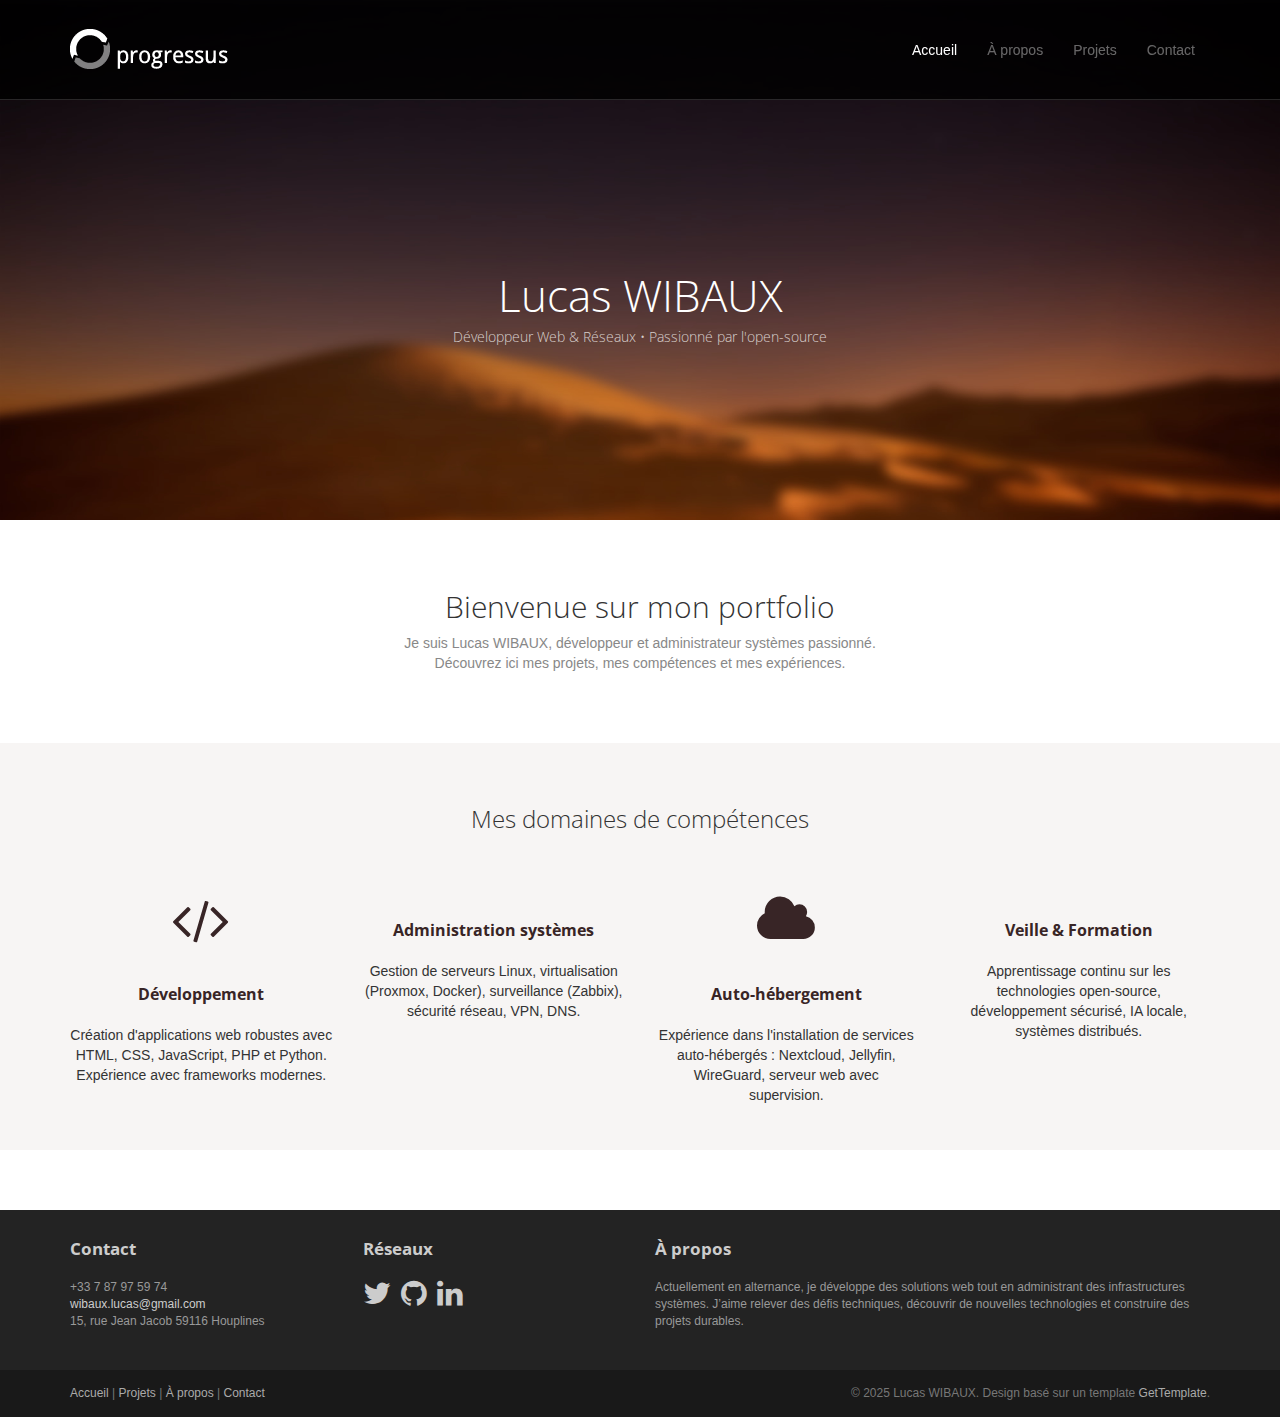
<file: test.html>
<!DOCTYPE html>
<html lang="fr">
<head>
	<meta charset="utf-8">
	<meta name="viewport" content="width=device-width, initial-scale=1.0">
	<meta name="description" content="Portfolio de Lucas WIBAUX, développeur passionné par l'innovation numérique.">
	<meta name="author" content="Lucas WIBAUX">

	<title>Portfolio | Lucas WIBAUX</title>

	<link rel="shortcut icon" href="assets/images/gt_favicon.png">
	<link rel="stylesheet" media="screen" href="http://fonts.googleapis.com/css?family=Open+Sans:300,400,700">
	<link rel="stylesheet" href="assets/css/bootstrap.min.css">
	<link rel="stylesheet" href="assets/css/font-awesome.min.css">
	<link rel="stylesheet" href="assets/css/bootstrap-theme.css" media="screen">
	<link rel="stylesheet" href="assets/css/main.css">
</head>

<body class="home">
	<!-- Navigation -->
	<div class="navbar navbar-inverse navbar-fixed-top headroom">
		<div class="container">
			<div class="navbar-header">
				<button type="button" class="navbar-toggle" data-toggle="collapse" data-target=".navbar-collapse">
					<span class="icon-bar"></span> 
					<span class="icon-bar"></span> 
					<span class="icon-bar"></span>
				</button>
				<a class="navbar-brand" href="index.html"><img src="assets/images/logo.png" alt="Logo Lucas WIBAUX"></a>
			</div>
			<div class="navbar-collapse collapse">
				<ul class="nav navbar-nav pull-right">
					<li class="active"><a href="#">Accueil</a></li>
					<li><a href="about.html">À propos</a></li>
					<li><a href="projects.html">Projets</a></li>
					<li><a href="contact.html">Contact</a></li>
				</ul>
			</div>
		</div>
	</div>

	<!-- Header -->
	<header id="head">
		<div class="container">
			<div class="row">
				<h1 class="lead">Lucas WIBAUX</h1>
				<p class="tagline">Développeur Web & Réseaux • Passionné par l'open-source</p>
			</div>
		</div>
	</header>

	<!-- Présentation rapide -->
	<div class="container text-center">
		<br><br>
		<h2 class="thin">Bienvenue sur mon portfolio</h2>
		<p class="text-muted">
			Je suis Lucas WIBAUX, développeur et administrateur systèmes passionné. <br>
			Découvrez ici mes projets, mes compétences et mes expériences.
		</p>
	</div>

	<!-- Highlights - Compétences -->
	<div class="jumbotron top-space">
		<div class="container">
			<h3 class="text-center thin">Mes domaines de compétences</h3>
			<div class="row">
				<div class="col-md-3 col-sm-6 highlight">
					<div class="h-caption"><h4><i class="fa fa-code fa-5"></i>Développement</h4></div>
					<div class="h-body text-center">
						<p>Création d'applications web robustes avec HTML, CSS, JavaScript, PHP et Python. Expérience avec frameworks modernes.</p>
					</div>
				</div>
				<div class="col-md-3 col-sm-6 highlight">
					<div class="h-caption"><h4><i class="fa fa-server fa-5"></i>Administration systèmes</h4></div>
					<div class="h-body text-center">
						<p>Gestion de serveurs Linux, virtualisation (Proxmox, Docker), surveillance (Zabbix), sécurité réseau, VPN, DNS.</p>
					</div>
				</div>
				<div class="col-md-3 col-sm-6 highlight">
					<div class="h-caption"><h4><i class="fa fa-cloud fa-5"></i>Auto-hébergement</h4></div>
					<div class="h-body text-center">
						<p>Expérience dans l'installation de services auto-hébergés : Nextcloud, Jellyfin, WireGuard, serveur web avec supervision.</p>
					</div>
				</div>
				<div class="col-md-3 col-sm-6 highlight">
					<div class="h-caption"><h4><i class="fa fa-graduation-cap fa-5"></i>Veille & Formation</h4></div>
					<div class="h-body text-center">
						<p>Apprentissage continu sur les technologies open-source, développement sécurisé, IA locale, systèmes distribués.</p>
					</div>
				</div>
			</div>
		</div>
	</div>

	<!-- Footer -->
	<footer id="footer" class="top-space">
		<div class="footer1">
			<div class="container">
				<div class="row">
					
					<div class="col-md-3 widget">
						<h3 class="widget-title">Contact</h3>
						<div class="widget-body">
							<p>+33 7 87 97 59 74<br>
								<a href="mailto:wibaux.lucas@gmail.com">wibaux.lucas@gmail.com</a><br>
								15, rue Jean Jacob 59116 Houplines
							</p>	
						</div>
					</div>

					<div class="col-md-3 widget">
						<h3 class="widget-title">Réseaux</h3>
						<div class="widget-body">
							<p class="follow-me-icons">
								<a href="#"><i class="fa fa-twitter fa-2"></i></a>
								<a href="#"><i class="fa fa-github fa-2"></i></a>
								<a href="#"><i class="fa fa-linkedin fa-2"></i></a>
							</p>	
						</div>
					</div>

					<div class="col-md-6 widget">
						<h3 class="widget-title">À propos</h3>
						<div class="widget-body">
							<p>Actuellement en alternance, je développe des solutions web tout en administrant des infrastructures systèmes. J’aime relever des défis techniques, découvrir de nouvelles technologies et construire des projets durables.</p>
						</div>
					</div>

				</div>
			</div>
		</div>

		<div class="footer2">
			<div class="container">
				<div class="row">
					<div class="col-md-6 widget">
						<div class="widget-body">
							<p class="simplenav">
								<a href="#">Accueil</a> | 
								<a href="projects.html">Projets</a> |
								<a href="about.html">À propos</a> | 
								<a href="contact.html">Contact</a>
							</p>
						</div>
					</div>

					<div class="col-md-6 widget">
						<div class="widget-body">
							<p class="text-right">
								&copy; 2025 Lucas WIBAUX. Design basé sur un template <a href="http://gettemplate.com/" rel="designer">GetTemplate</a>.
							</p>
						</div>
					</div>
				</div>
			</div>
		</div>
	</footer>

	<script src="http://ajax.googleapis.com/ajax/libs/jquery/1.10.2/jquery.min.js"></script>
	<script src="http://netdna.bootstrapcdn.com/bootstrap/3.0.0/js/bootstrap.min.js"></script>
	<script src="assets/js/headroom.min.js"></script>
	<script src="assets/js/jQuery.headroom.min.js"></script>
	<script src="assets/js/template.js"></script>
</body>
</html>
</file>
<file: assets/css/main.css>
/* Header */
#head { background:#181015 url( ../images/bg_header.jpg) no-repeat; background-size: cover; min-height:520px; text-align: center; padding-top:240px; color:white; font-family:"Open sans", Helvetica, Arial; font-weight:300; }
#head.secondary { height:100px; min-height: 100px; padding-top:0px; }
	#head .lead { font-family:"Open sans", Helvetica, Arial; font-size:44px; margin-bottom:6px; color:white; line-height:1.15em; } 
	#head .tagline { color:rgba(255,255,255,0.75); margin-bottom:25px; }
		#head .tagline a { color:#fff; } 
	#head .btn { margin-bottom:10px;}
	#head .btn-default { text-shadow: none; background:transparent; color:rgba(255,255,255,.5); -webkit-box-shadow:inset 0px 0px 0px 3px rgba(255,255,255,.5); -moz-box-shadow:inset 0px 0px 0px 3px rgba(255,255,255,.5); box-shadow:inset 0px 0px 0px 3px rgba(255,255,255,.5); background: transparent; }
		#head .btn-default:hover,
		#head .btn-default:focus { color:rgba(255,255,255,.8); -webkit-box-shadow:inset 0px 0px 0px 3px rgba(255,255,255,.8); -moz-box-shadow:inset 0px 0px 0px 3px rgba(255,255,255,.8); box-shadow:inset 0px 0px 0px 3px rgba(255,255,255,.8); background: transparent; }
		#head .btn-default:active, 
		#head .btn-default.active { color:#fff; -webkit-box-shadow:inset 0px 0px 0px 3px #fff; -moz-box-shadow:inset 0px 0px 0px 3px #fff; box-shadow:inset 0px 0px 0px 3px #fff; background: transparent; }

@media (max-width: 767px) {
	#head { min-height:420px; padding-top:160px; }
	#head .lead { font-size: 34px; }
}


/* Autohide navbar */
.slideUp { top:-100px; }
.headroom { -webkit-transition: all 0.4s ease-out; -moz-transition: all 0.4s ease-out; -o-transition: all 0.4s ease-out; transition: all 0.4s ease-out; }


/* Highlights (in jumbotron in most cases) */
.highlight { margin-top:40px; }
	.h-caption { text-align: center; } 
	.h-caption i { display:block; font-size: 54px; color:#382526; margin-bottom:36px; }
	.h-caption h4 { color:#382526; font-size: 16px; font-weight: bold; margin-bottom:20px; }
	.h-body { }


/* Typography */
h1, h2, h3, h4, h5, h6 { font-family:"Open sans", Helvetica, Arial; }
h1, .h1, h2, .h2, h3, .h3 { margin-top:30px; } 
blockquote { font-style: italic; font-family: Georgia; color:#999; margin:30px 0 30px; }
label { color: #777; }
.thin { font-weight:300; }
.page-title { margin-top:20px; font-weight:300; }
.text-muted { color:#888; }
.breadcrumb { background:none; padding:0; margin:30px 0 0px 0; }
ul.list-spaces li{ margin-bottom:10px; }

/* Helpers */
.container-full { margin: 0 auto; width: 100%; }
.top-space { margin-top: 60px; }
.top-margin { margin-top:20px; }

img { max-width:100%; }
img.pull-right { margin-left: 10px; }
img.pull-left { margin-right: 10px; }
#map { width:100%; height:280px; }
#social { margin-top:50px; margin-bottom:50px; }
	#social .wrapper { width:340px; margin:0 auto; }

/* Main content block */
.maincontent { }

/* Sidebars */
.sidebar { padding-top:36px; padding-bottom:30px; }
	.sidebar .widget { margin-bottom:20px; }
	.sidebar h1, .sidebar .h1, .sidebar h2, .sidebar .h2, .sidebar h3, .sidebar .h3 { margin-top:20px; } 

/* Footer */
.footer1 { background: #232323; padding: 30px 0 0 0; font-size: 12px; color: #999; }
	.footer1 a { color: #ccc; }
		.footer1 a:hover {color: #fff; }
	.footer1 .widget { margin-bottom:30px; }		
	.footer1 .widget-title { font-size: 17px; font-weight: bold; color: #ccc; margin: 0 0 20px; }
	.footer1 .entry-meta { border-top: 1px solid #ccc; border-bottom: 1px solid #ccc; margin: 0 0 35px 0; padding: 2px 0; color: #888888; font-size: 12px; font-size: 0.75rem; }
		.footer1 .entry-meta a { color: #333333; }
		.footer1 .entry-meta .meta-in { border-top: 1px solid #ccc; border-bottom: 1px solid #ccc; padding: 10px 0; }
	.follow-me-icons { font-size:30px; }		
		.follow-me-icons i { float:left; margin:0 10px 0 0; }		

.footer2 { background: #191919; padding: 15px 0; color: #777; font-size: 12px; }
	.footer2 a { color: #aaa; }
		.footer2 a:hover { color: #fff; }
		.footer2 p { margin: 0; }

	.widget-simplenav { margin-left:-5px; }		
	.widget-simplenav a{ margin:0 5px; }
</file>
